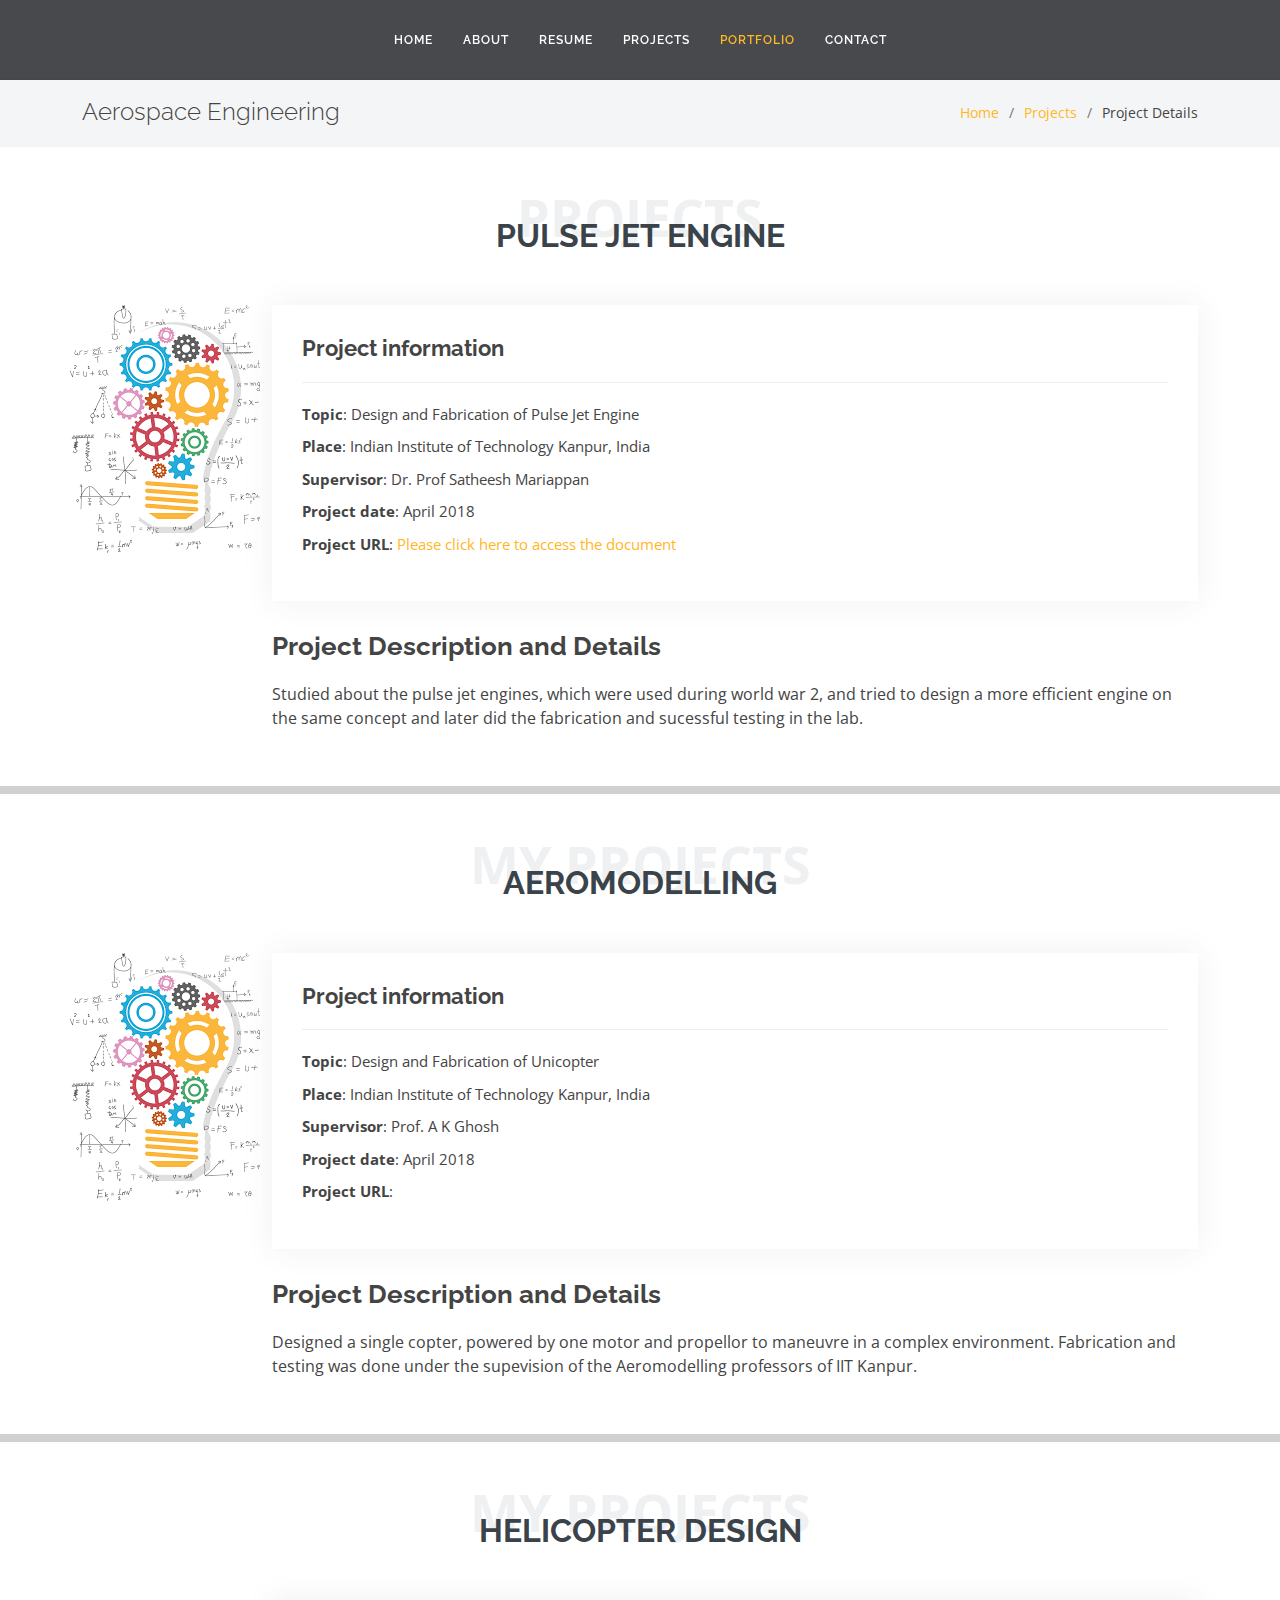
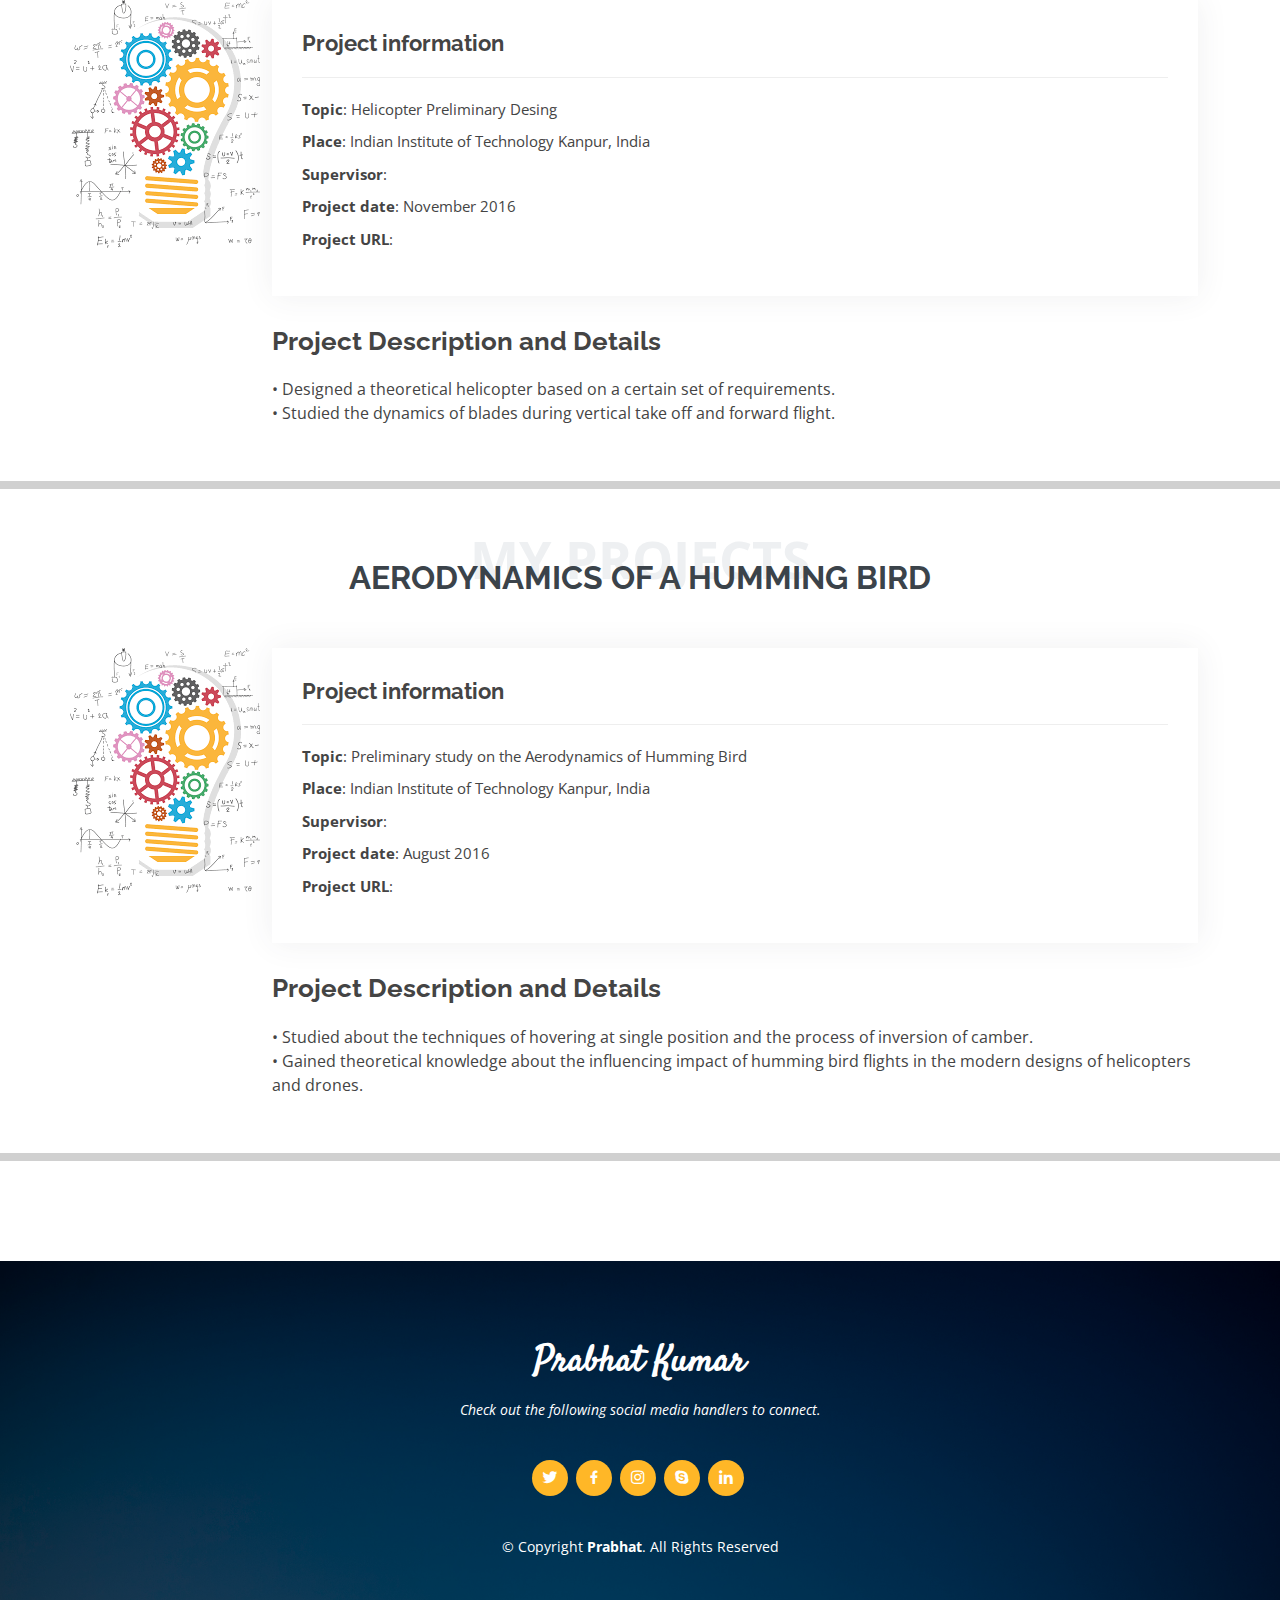
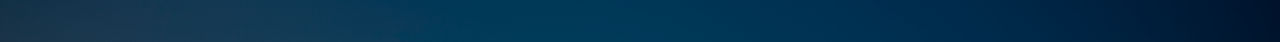
<file: aerospace.html>
<!DOCTYPE html>
<html lang="en">

<head>
  <meta charset="utf-8">
  <meta content="width=device-width, initial-scale=1.0" name="viewport">

  <title>Portfolio Details </title>
  <meta content="" name="description">
  <meta content="" name="keywords">

  <!-- Favicons -->
  <link href="assets/img/favicon.png" rel="icon">
  <link href="assets/img/apple-touch-icon.png" rel="apple-touch-icon">

  <!-- Google Fonts -->
  <link href="https://fonts.googleapis.com/css?family=Open+Sans:300,300i,400,400i,600,600i,700,700i|Raleway:300,300i,400,400i,500,500i,600,600i,700,700i|Satisfy" rel="stylesheet">

  <!-- Vendor CSS Files -->
  <link href="assets/vendor/bootstrap/css/bootstrap.min.css" rel="stylesheet">
  <link href="assets/vendor/bootstrap-icons/bootstrap-icons.css" rel="stylesheet">
  <link href="assets/vendor/boxicons/css/boxicons.min.css" rel="stylesheet">
  <link href="assets/vendor/glightbox/css/glightbox.min.css" rel="stylesheet">
  <link href="assets/vendor/swiper/swiper-bundle.min.css" rel="stylesheet">

  <!-- Template Main CSS File -->
  <link href="assets/css/style.css" rel="stylesheet">

  <!-- =======================================================
  * Template Name: Laura - v4.7.0
  * Template URL: https://bootstrapmade.com/laura-free-creative-bootstrap-theme/
  * Author: BootstrapMade.com
  * License: https://bootstrapmade.com/license/
  ======================================================== -->
</head>

<body>

  <!-- ======= Header ======= -->
  <header id="header" class="fixed-top d-flex justify-content-center align-items-center ">

    <nav id="navbar" class="navbar">
      <ul>
        <li><a class="nav-link scrollto " href="index.html#hero">Home</a></li>
        <li><a class="nav-link scrollto" href="index.html#about">About</a></li>
        <li><a class="nav-link scrollto" href="index.html#resume">Resume</a></li>
        <li><a class="nav-link scrollto" href="index.html#services">Projects</a></li>
        <li><a class="nav-link scrollto active" href="index.html#portfolio">Portfolio</a></li>
        <!--<li class="dropdown"><a href="#"><span>Drop Down</span> <i class="bi bi-chevron-down"></i></a>
          <ul>
            <li><a href="#">Drop Down 1</a></li>
            <li class="dropdown"><a href="#"><span>Deep Drop Down</span> <i class="bi bi-chevron-right"></i></a>
              <ul>
                <li><a href="#">Deep Drop Down 1</a></li>
                <li><a href="#">Deep Drop Down 2</a></li>
                <li><a href="#">Deep Drop Down 3</a></li>
                <li><a href="#">Deep Drop Down 4</a></li>
                <li><a href="#">Deep Drop Down 5</a></li>
              </ul>
            </li>
            <li><a href="#">Drop Down 2</a></li>
            <li><a href="#">Drop Down 3</a></li>
            <li><a href="#">Drop Down 4</a></li>
          </ul>
        </li> -->
        <li><a class="nav-link scrollto" href="index.html#contact">Contact</a></li>
      </ul>
      <i class="bi bi-list mobile-nav-toggle"></i>
    </nav><!-- .navbar -->

  </header><!-- End Header -->

  <main id="main">

    <!-- ======= Breadcrumbs Section ======= -->
    <section class="breadcrumbs">
      <div class="container">

        <div class="d-flex justify-content-between align-items-center">
          <h2>Aerospace Engineering</h2>
          <ol>
            <li><a href="index.html">Home</a></li>
            <li><a href="index.html#services">Projects</a></li>
            <li>Project Details</li>
          </ol>
        </div>

      </div>
    </section><!-- Breadcrumbs Section -->

    <!-- ======= Portfolio Details Section ======= -->
    <section id="portfolio-details" class="portfolio-details">
      <div class="section-title">
        <span>Projects</span>
        <h2>Pulse Jet Engine</h2>
        <h5></h5>
      </div>
      <div class="container">

        <div class="row gy-4">

          <!--<div class="col-lg-2">
            <div class="portfolio-details-slider swiper">
              <div class="swiper-wrapper align-items-center">

                <div class="swiper-slide">
                  <img src="assets/img/portfolio/portfolio-details-1.jpg" alt="">
                </div>

                <div class="swiper-slide">
                  <img src="assets/img/portfolio/portfolio-details-2.jpg" alt="">
                </div>

                <div class="swiper-slide">
                  <img src="assets/img/portfolio/portfolio-details-3.jpg" alt="">
                </div>

              </div>
              <div class="swiper-pagination"></div>
            </div>
          </div> -->
          <div class="project1 col-lg-2 d-flex align-items-stretch justify-content-center "></div>
          <div class="col-lg-10">
            <div class="portfolio-info">
              <h3>Project information</h3>
              <ul>
                <li><strong>Topic</strong>: Design and Fabrication of Pulse Jet Engine </li>
                <li><strong>Place</strong>: Indian Institute of Technology Kanpur, India</li>
                <li><strong>Supervisor</strong>: Dr. Prof Satheesh Mariappan</li>
                <li><strong>Project date</strong>: April 2018</li>
                <li><strong>Project URL</strong>: <a href="#">Please click here to access the document</a></li>
              </ul>
            </div>
            <div class="portfolio-description">
              <h2>Project Description and Details</h2>
              <p>
                Studied about the pulse jet engines, which were used during world war 2, and tried to design a more efficient engine on the same concept and later did the fabrication and sucessful testing in the lab.
              </p>
            </div>
          </div>

        </div>

      </div>
      <br>
      <hr width="100%"
      size="10" color="orange" 
      noshade>
      <br>
      <!-- This could be a new section -->
       <!--=======================================-->
       <div class="section-title">
        <span>My Projects</span>
        <h2>Aeromodelling</h2>
        <p></p>
      </div>
      <div class="container">

        <div class="row gy-4">
          <div class="project1 col-lg-2 d-flex align-items-stretch justify-content-center "></div>
          <div class="col-lg-10">
            <div class="portfolio-info">
              <h3>Project information</h3>
              <ul>
                <li><strong>Topic</strong>: Design and Fabrication of Unicopter </li>
                <li><strong>Place</strong>: Indian Institute of Technology Kanpur, India</li>
                <li><strong>Supervisor</strong>: Prof. A K Ghosh</li>
                <li><strong>Project date</strong>: April 2018</li>
                <li><strong>Project URL</strong>: <a href="#"></a></li>
              </ul>
            </div>
            <div class="portfolio-description">
              <h2>Project Description and Details</h2>
              <p>
                Designed a single copter, powered by one motor and propellor to maneuvre in a complex environment. Fabrication and testing was done under the supevision of the Aeromodelling professors of IIT Kanpur.
              </p>
            </div>
          </div>

        </div>

      </div>
      <br>    
        <hr width="100%"
        size="10" color="peru" 
        noshade>
      <br>
            <!-- This could be a new section -->
       <!--=======================================-->
       <div class="section-title">
        <span>My Projects</span>
        <h2>Helicopter Design</h2>
        <p></p>
      </div>
      <div class="container">

        <div class="row gy-4">
          <div class="project1 col-lg-2 d-flex align-items-stretch justify-content-center "></div>
          <div class="col-lg-10">
            <div class="portfolio-info">
              <h3>Project information</h3>
              <ul>
                <li><strong>Topic</strong>: Helicopter Preliminary Desing </li>
                <li><strong>Place</strong>: Indian Institute of Technology Kanpur, India</li>
                <li><strong>Supervisor</strong>: </li>
                <li><strong>Project date</strong>: November 2016</li>
                <li><strong>Project URL</strong>: <a href="#"></a></li>
              </ul>
            </div>
            <div class="portfolio-description">
              <h2>Project Description and Details</h2>
              <p>
                • Designed a theoretical helicopter based on a certain set of requirements. <br> • Studied the dynamics of blades during vertical take off and forward flight.         
              </p>
            </div>
          </div>

        </div>

      </div>
      <br>    
        <hr width="100%"
        size="10" color="peru" 
        noshade>
      <br>
      <!--//========================================== -->
      <!-- ends here my new section-->
                  <!-- This could be a new section -->
       <!--=======================================-->
       <div class="section-title">
        <span>My Projects</span>
        <h2>Aerodynamics Of a Humming Bird</h2>
        <p></p>
      </div>
      <div class="container">

        <div class="row gy-4">
          <div class="project1 col-lg-2 d-flex align-items-stretch justify-content-center "></div>
          <div class="col-lg-10">
            <div class="portfolio-info">
              <h3>Project information</h3>
              <ul>
                <li><strong>Topic</strong>: Preliminary study on the Aerodynamics of Humming Bird</li>
                <li><strong>Place</strong>: Indian Institute of Technology Kanpur, India</li>
                <li><strong>Supervisor</strong>: </li>
                <li><strong>Project date</strong>: August  2016</li>
                <li><strong>Project URL</strong>: <a href="#"></a></li>
              </ul>
            </div>
            <div class="portfolio-description">
              <h2>Project Description and Details</h2>
              <p>
                • Studied about the techniques of hovering at single position and the process of  inversion of camber.<br> • Gained theoretical knowledge about the influencing impact of humming bird flights in the modern designs of helicopters and drones.         
              </p>
            </div>
          </div>

        </div>

      </div>
      <br>    
        <hr width="100%"
        size="10" color="peru" 
        noshade>
      <br>
      <!--//========================================== -->
      <!-- ends here my new section-->
    </section><!-- End Portfolio Details Section -->

  </main><!-- End #main -->

  <!-- ======= Footer ======= -->
  <footer id="footer">
    <div class="container">
      <h3>Prabhat Kumar</h3>
      <p>Check out the following social media handlers to connect.</p>
      <div class="social-links">
        <a href="https://twitter.com/prabhat_kumar3" class="twitter"><i class="bx bxl-twitter"></i></a>
        <a href="https://www.facebook.com/prabhat.kumar.9216" class="facebook"><i class="bx bxl-facebook"></i></a>
        <a href="https://www.instagram.com/prabhat_kumar3/" class="instagram"><i class="bx bxl-instagram"></i></a>
        <a href="#" class="google-plus"><i class="bx bxl-skype"></i></a>
        <a href="https://www.linkedin.com/in/prabhat-kumar95/" class="linkedin"><i class="bx bxl-linkedin"></i></a>
      </div>
      <div class="copyright">
        &copy; Copyright <strong><span>Prabhat</span></strong>. All Rights Reserved
      </div>
      <div class="credits">
        <!-- All the links in the footer should remain intact. -->
        <!-- You can delete the links only if you purchased the pro version. -->
        <!-- Licensing information: https://bootstrapmade.com/license/ -->
        <!-- Purchase the pro version with working PHP/AJAX contact form: https://bootstrapmade.com/laura-free-creative-bootstrap-theme/ -->
        <!--Designed by <a href="https://bootstrapmade.com/">BootstrapMade</a>-->
      </div>
    </div>
  </footer><!-- End Footer -->

  <a href="#" class="back-to-top d-flex align-items-center justify-content-center"><i class="bi bi-arrow-up-short"></i></a>

  <!-- Vendor JS Files -->
  <script src="assets/vendor/purecounter/purecounter.js"></script>
  <script src="assets/vendor/bootstrap/js/bootstrap.bundle.min.js"></script>
  <script src="assets/vendor/glightbox/js/glightbox.min.js"></script>
  <script src="assets/vendor/isotope-layout/isotope.pkgd.min.js"></script>
  <script src="assets/vendor/swiper/swiper-bundle.min.js"></script>
  <script src="assets/vendor/waypoints/noframework.waypoints.js"></script>
  <script src="assets/vendor/php-email-form/validate.js"></script>

  <!-- Template Main JS File -->
  <script src="assets/js/main.js"></script>

</body>

</html>
</file>
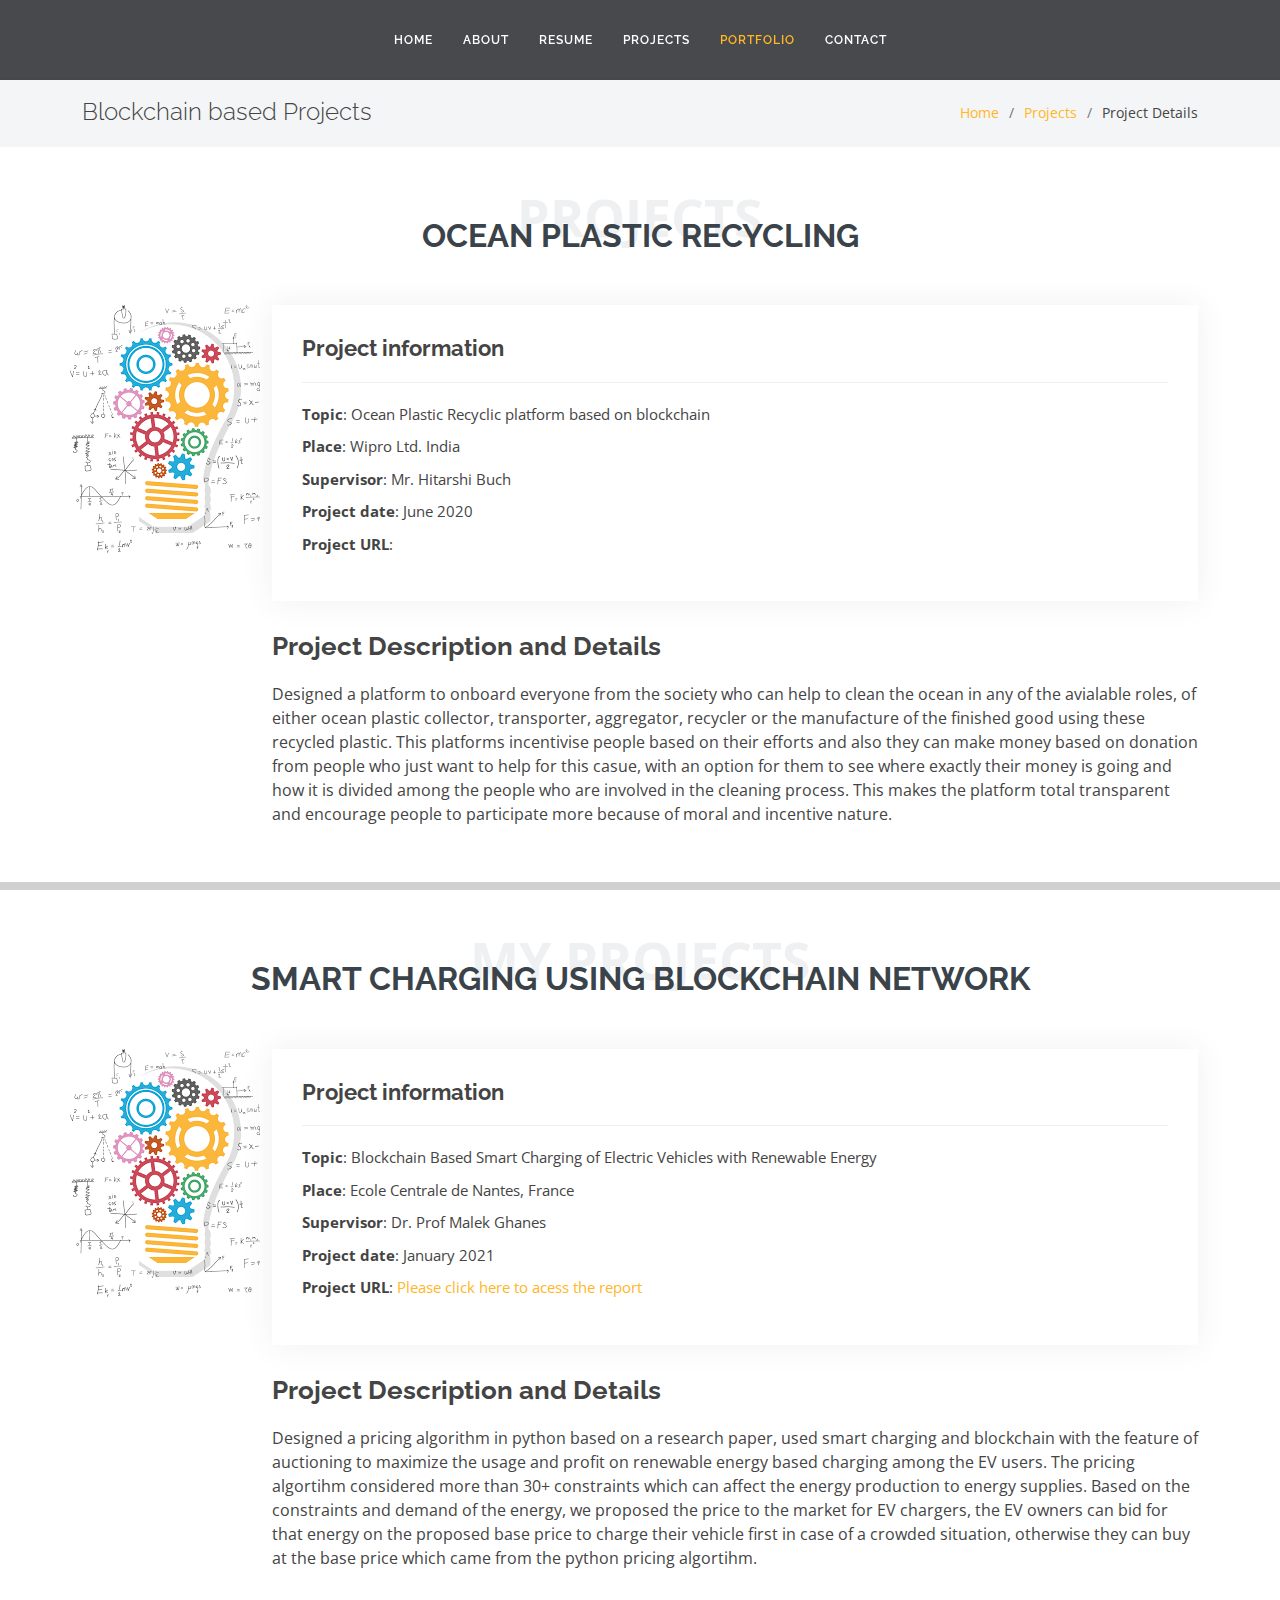
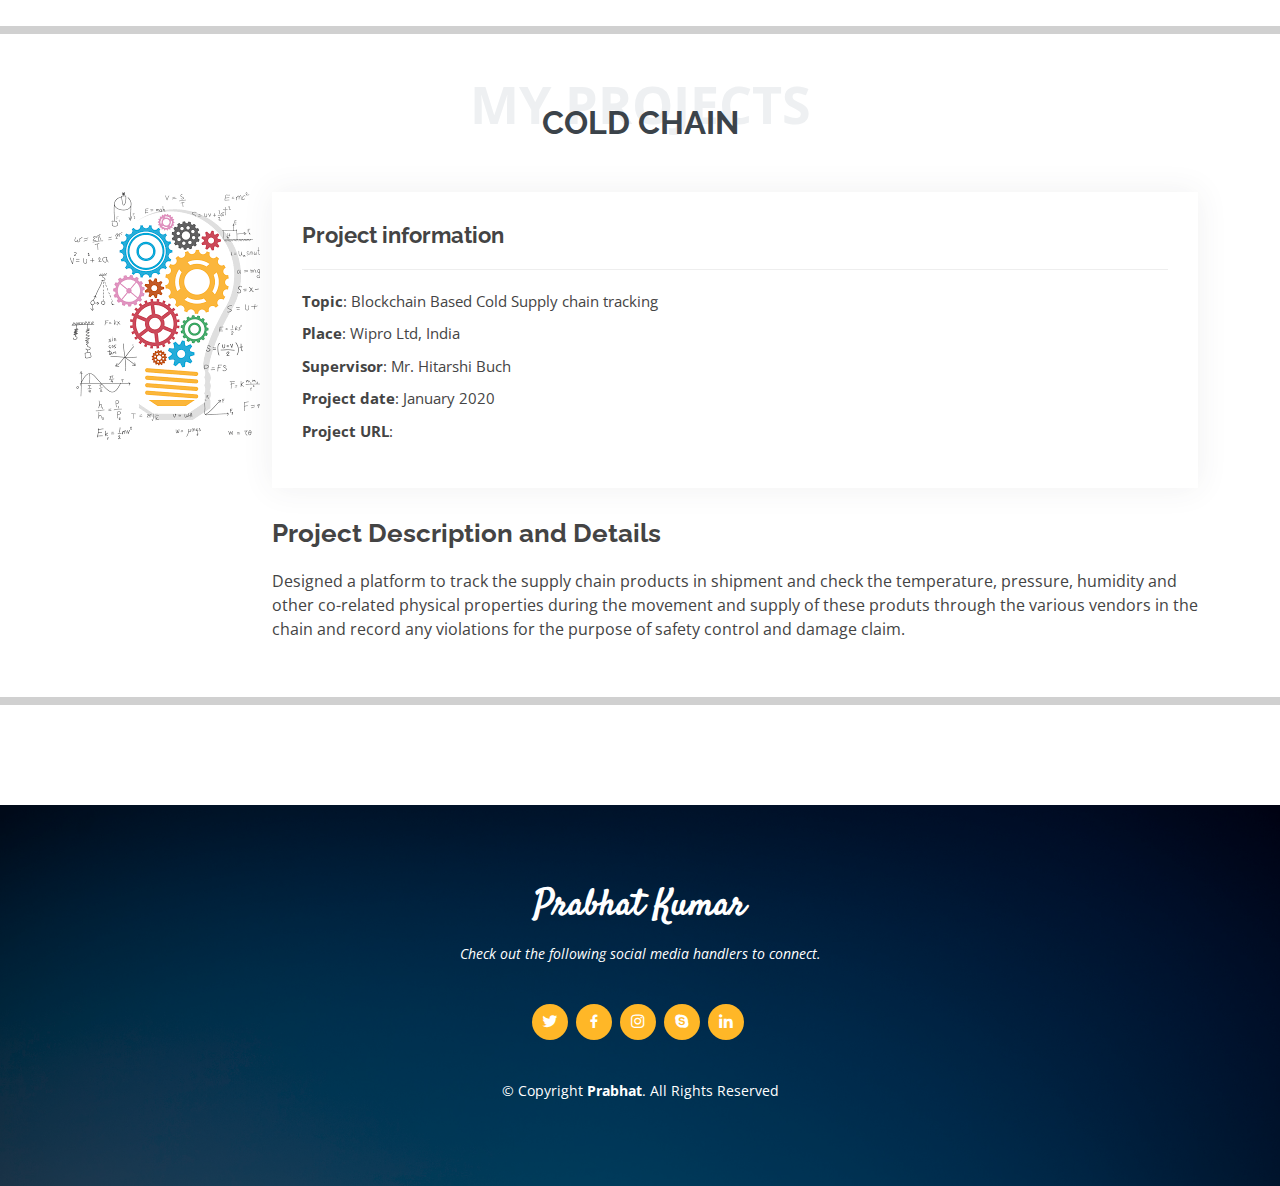
<file: blockchain.html>
<!DOCTYPE html>
<html lang="en">

<head>
  <meta charset="utf-8">
  <meta content="width=device-width, initial-scale=1.0" name="viewport">

  <title>Portfolio Details - Laura Bootstrap Template</title>
  <meta content="" name="description">
  <meta content="" name="keywords">

  <!-- Favicons -->
  <link href="assets/img/favicon.png" rel="icon">
  <link href="assets/img/apple-touch-icon.png" rel="apple-touch-icon">

  <!-- Google Fonts -->
  <link href="https://fonts.googleapis.com/css?family=Open+Sans:300,300i,400,400i,600,600i,700,700i|Raleway:300,300i,400,400i,500,500i,600,600i,700,700i|Satisfy" rel="stylesheet">

  <!-- Vendor CSS Files -->
  <link href="assets/vendor/bootstrap/css/bootstrap.min.css" rel="stylesheet">
  <link href="assets/vendor/bootstrap-icons/bootstrap-icons.css" rel="stylesheet">
  <link href="assets/vendor/boxicons/css/boxicons.min.css" rel="stylesheet">
  <link href="assets/vendor/glightbox/css/glightbox.min.css" rel="stylesheet">
  <link href="assets/vendor/swiper/swiper-bundle.min.css" rel="stylesheet">

  <!-- Template Main CSS File -->
  <link href="assets/css/style.css" rel="stylesheet">

  <!-- =======================================================
  * Template Name: Laura - v4.7.0
  * Template URL: https://bootstrapmade.com/laura-free-creative-bootstrap-theme/
  * Author: BootstrapMade.com
  * License: https://bootstrapmade.com/license/
  ======================================================== -->
</head>

<body>

  <!-- ======= Header ======= -->
  <header id="header" class="fixed-top d-flex justify-content-center align-items-center ">

    <nav id="navbar" class="navbar">
      <ul>
        <li><a class="nav-link scrollto " href="index.html#hero">Home</a></li>
        <li><a class="nav-link scrollto" href="index.html#about">About</a></li>
        <li><a class="nav-link scrollto" href="index.html#resume">Resume</a></li>
        <li><a class="nav-link scrollto" href="index.html#services">Projects</a></li>
        <li><a class="nav-link scrollto active" href="index.html#portfolio">Portfolio</a></li>

        <li><a class="nav-link scrollto" href="index.html#contact">Contact</a></li>
      </ul>
      <i class="bi bi-list mobile-nav-toggle"></i>
    </nav><!-- .navbar -->

  </header><!-- End Header -->

  <main id="main">

    <!-- ======= Breadcrumbs Section ======= -->
    <section class="breadcrumbs">
      <div class="container">

        <div class="d-flex justify-content-between align-items-center">
          <h2>Blockchain based Projects</h2>
          <ol>
            <li><a href="index.html">Home</a></li>
            <li><a href="index.html#services">Projects</a></li>
            <li>Project Details</li>
          </ol>
        </div>

      </div>
    </section><!-- Breadcrumbs Section -->

    <!-- ======= Portfolio Details Section ======= -->
    <section id="portfolio-details" class="portfolio-details">
      <div class="section-title">
        <span>Projects</span>
        <h2>Ocean Plastic Recycling</h2>
        <h5></h5>
      </div>
      <div class="container">

        <div class="row gy-4">
          <div class="project1 col-lg-2 d-flex align-items-stretch justify-content-center "></div>
          <div class="col-lg-10">
            <div class="portfolio-info">
              <h3>Project information</h3>
              <ul>
                <li><strong>Topic</strong>: Ocean Plastic Recyclic platform based on blockchain </li>
                <li><strong>Place</strong>: Wipro Ltd. India</li>
                <li><strong>Supervisor</strong>: Mr. Hitarshi Buch</li>
                <li><strong>Project date</strong>: June 2020</li>
                <li><strong>Project URL</strong>: <a href="#"></a></li>
              </ul>
            </div>
            <div class="portfolio-description">
              <h2>Project Description and Details</h2>
              <p>
                Designed a platform to onboard everyone from the society who can help to clean the ocean in any of the avialable roles, of either ocean plastic collector, transporter, aggregator, recycler or the manufacture of the finished good using these recycled plastic.
                This platforms incentivise people based on their efforts and also they can make money based on donation from people who just want to help for this casue, with an option for them to see where exactly their money is going and how it is divided among the people
                 who are involved in the cleaning process. This makes the platform total transparent and encourage people to participate more because of moral and incentive nature.
              </p>
            </div>
          </div>

        </div>

      </div>
      <br>
      <hr width="100%"
      size="10" color="orange" 
      noshade>
      <br>
      <!-- This could be a new section -->
       <!--=======================================-->
       <div class="section-title">
        <span>My Projects</span>
        <h2>Smart Charging using Blockchain network</h2>
        <p></p>
      </div>
      <div class="container">

        <div class="row gy-4">
          <div class="project1 col-lg-2 d-flex align-items-stretch justify-content-center "></div>
          <div class="col-lg-10">
            <div class="portfolio-info">
              <h3>Project information</h3>
              <ul>
                <li><strong>Topic</strong>: Blockchain Based Smart Charging of Electric Vehicles with Renewable Energy </li>
                <li><strong>Place</strong>: Ecole Centrale de Nantes, France</li>
                <li><strong>Supervisor</strong>: Dr. Prof Malek Ghanes</li>
                <li><strong>Project date</strong>: January 2021</li>
                <li><strong>Project URL</strong>: <a href="https://drive.google.com/file/d/1-PTHjyLNApqE05u5SVrzxptuJH2RBWVO/view?usp=sharing">Please click here to acess the report</a></li>
              </ul>
            </div>
            <div class="portfolio-description">
              <h2>Project Description and Details</h2>
              <p>
                Designed a pricing algorithm in python based on a research paper, used smart charging and blockchain with the feature of auctioning to maximize the usage and profit on renewable energy based charging among the EV users.
                The pricing algortihm considered more than 30+ constraints which can affect the energy production to energy supplies. Based on the constraints and demand of the energy, we proposed the price to the market for EV chargers, the EV owners 
                can bid for that energy on the proposed base price to charge their vehicle first in case of a crowded situation, otherwise they can buy at the base price which came from the python pricing algortihm.
              </p>
            </div>
          </div>

        </div>

      </div>
      <br>    
        <hr width="100%"
        size="10" color="peru" 
        noshade>

        
      <br>
      <!--//========================================== -->
      <!-- ends here my new section-->
      <!-- This could be a new section -->
       <!--=======================================-->
       <div class="section-title">
        <span>My Projects</span>
        <h2>Cold Chain</h2>
        <p></p>
      </div>
      <div class="container">

        <div class="row gy-4">
          <div class="project1 col-lg-2 d-flex align-items-stretch justify-content-center "></div>
          <div class="col-lg-10">
            <div class="portfolio-info">
              <h3>Project information</h3>
              <ul>
                <li><strong>Topic</strong>: Blockchain Based Cold Supply chain tracking </li>
                <li><strong>Place</strong>: Wipro Ltd, India</li>
                <li><strong>Supervisor</strong>: Mr. Hitarshi Buch</li>
                <li><strong>Project date</strong>: January 2020</li>
                <li><strong>Project URL</strong>: <a href="#"></a></li>
              </ul>
            </div>
            <div class="portfolio-description">
              <h2>Project Description and Details</h2>
              <p>
                Designed a platform to track the supply chain products in shipment and check the temperature, pressure, humidity and other co-related physical properties during the movement and supply of these produts through the various vendors in the chain and record any violations for the purpose of safety control and damage claim.
              </p>
            </div>
          </div>

        </div>

      </div>
      <br>    
        <hr width="100%"
        size="10" color="peru" 
        noshade>

        
      <br>
      <!--//========================================== -->
      <!-- ends here my new section-->
    </section><!-- End Portfolio Details Section -->

  </main><!-- End #main -->

  <!-- ======= Footer ======= -->
  <footer id="footer">
    <div class="container">
      <h3>Prabhat Kumar</h3>
      <p>Check out the following social media handlers to connect.</p>
      <div class="social-links">
        <a href="https://twitter.com/prabhat_kumar3" class="twitter"><i class="bx bxl-twitter"></i></a>
        <a href="https://www.facebook.com/prabhat.kumar.9216" class="facebook"><i class="bx bxl-facebook"></i></a>
        <a href="https://www.instagram.com/prabhat_kumar3/" class="instagram"><i class="bx bxl-instagram"></i></a>
        <a href="#" class="google-plus"><i class="bx bxl-skype"></i></a>
        <a href="https://www.linkedin.com/in/prabhat-kumar95/" class="linkedin"><i class="bx bxl-linkedin"></i></a>
      </div>
      <div class="copyright">
        &copy; Copyright <strong><span>Prabhat</span></strong>. All Rights Reserved
      </div>
      <div class="credits">
        <!-- All the links in the footer should remain intact. -->
        <!-- You can delete the links only if you purchased the pro version. -->
        <!-- Licensing information: https://bootstrapmade.com/license/ -->
        <!-- Purchase the pro version with working PHP/AJAX contact form: https://bootstrapmade.com/laura-free-creative-bootstrap-theme/ -->
        <!--Designed by <a href="https://bootstrapmade.com/">BootstrapMade</a>-->
      </div>
    </div>
  </footer><!-- End Footer -->

  <a href="#" class="back-to-top d-flex align-items-center justify-content-center"><i class="bi bi-arrow-up-short"></i></a>

  <!-- Vendor JS Files -->
  <script src="assets/vendor/purecounter/purecounter.js"></script>
  <script src="assets/vendor/bootstrap/js/bootstrap.bundle.min.js"></script>
  <script src="assets/vendor/glightbox/js/glightbox.min.js"></script>
  <script src="assets/vendor/isotope-layout/isotope.pkgd.min.js"></script>
  <script src="assets/vendor/swiper/swiper-bundle.min.js"></script>
  <script src="assets/vendor/waypoints/noframework.waypoints.js"></script>
  <script src="assets/vendor/php-email-form/validate.js"></script>

  <!-- Template Main JS File -->
  <script src="assets/js/main.js"></script>

</body>

</html>
</file>
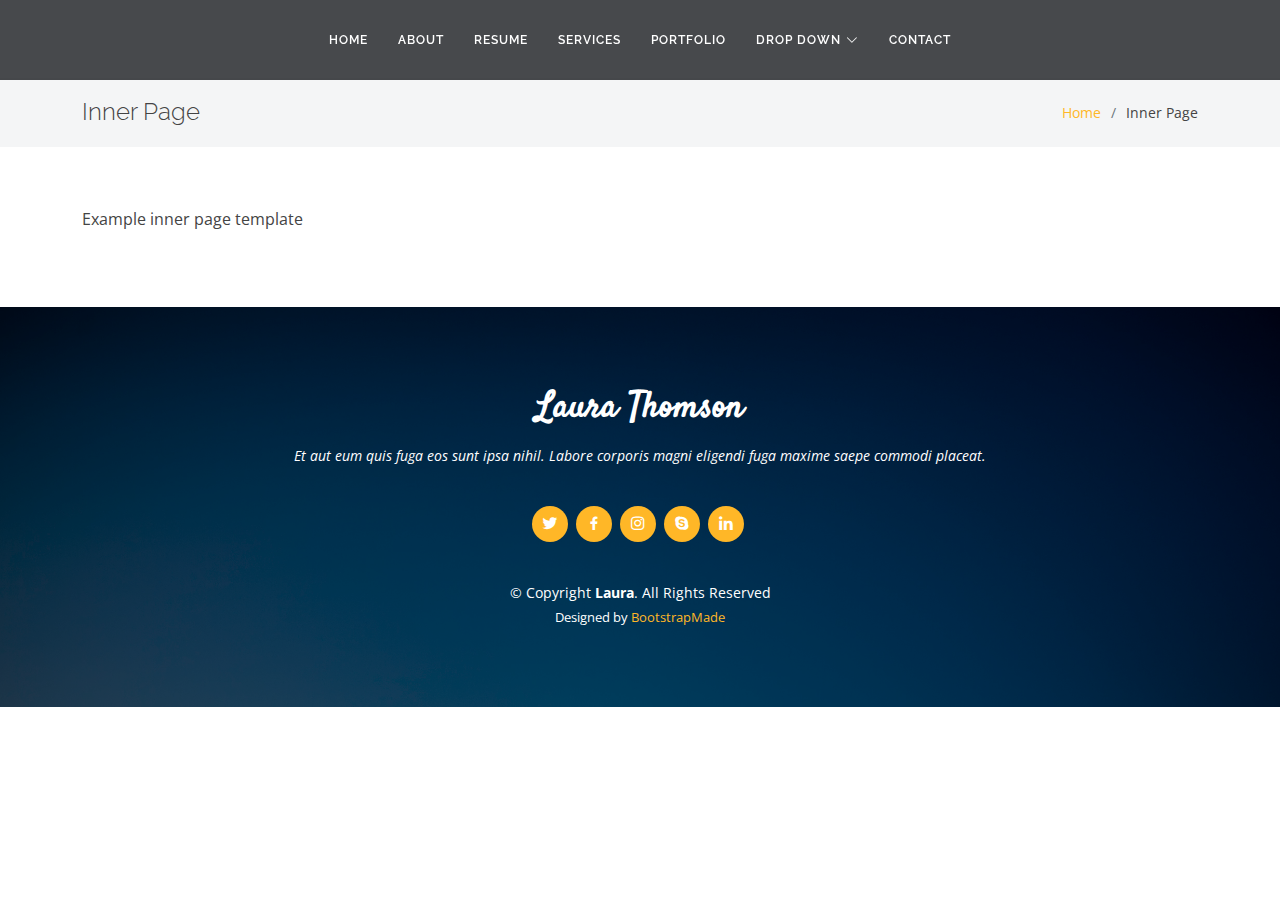
<file: inner-page.html>
<!DOCTYPE html>
<html lang="en">

<head>
  <meta charset="utf-8">
  <meta content="width=device-width, initial-scale=1.0" name="viewport">

  <title>Inner Page - Laura Bootstrap Template</title>
  <meta content="" name="description">
  <meta content="" name="keywords">

  <!-- Favicons -->
  <link href="assets/img/favicon.png" rel="icon">
  <link href="assets/img/apple-touch-icon.png" rel="apple-touch-icon">

  <!-- Google Fonts -->
  <link href="https://fonts.googleapis.com/css?family=Open+Sans:300,300i,400,400i,600,600i,700,700i|Raleway:300,300i,400,400i,500,500i,600,600i,700,700i|Satisfy" rel="stylesheet">

  <!-- Vendor CSS Files -->
  <link href="assets/vendor/bootstrap/css/bootstrap.min.css" rel="stylesheet">
  <link href="assets/vendor/bootstrap-icons/bootstrap-icons.css" rel="stylesheet">
  <link href="assets/vendor/boxicons/css/boxicons.min.css" rel="stylesheet">
  <link href="assets/vendor/glightbox/css/glightbox.min.css" rel="stylesheet">
  <link href="assets/vendor/swiper/swiper-bundle.min.css" rel="stylesheet">

  <!-- Template Main CSS File -->
  <link href="assets/css/style.css" rel="stylesheet">

  <!-- =======================================================
  * Template Name: Laura - v4.7.0
  * Template URL: https://bootstrapmade.com/laura-free-creative-bootstrap-theme/
  * Author: BootstrapMade.com
  * License: https://bootstrapmade.com/license/
  ======================================================== -->
</head>

<body>

  <!-- ======= Header ======= -->
  <header id="header" class="fixed-top d-flex justify-content-center align-items-center ">

    <nav id="navbar" class="navbar">
      <ul>
        <li><a class="nav-link scrollto " href="#hero">Home</a></li>
        <li><a class="nav-link scrollto" href="#about">About</a></li>
        <li><a class="nav-link scrollto" href="#resume">Resume</a></li>
        <li><a class="nav-link scrollto" href="#services">Services</a></li>
        <li><a class="nav-link scrollto " href="#portfolio">Portfolio</a></li>
        <li class="dropdown"><a href="#"><span>Drop Down</span> <i class="bi bi-chevron-down"></i></a>
          <ul>
            <li><a href="#">Drop Down 1</a></li>
            <li class="dropdown"><a href="#"><span>Deep Drop Down</span> <i class="bi bi-chevron-right"></i></a>
              <ul>
                <li><a href="#">Deep Drop Down 1</a></li>
                <li><a href="#">Deep Drop Down 2</a></li>
                <li><a href="#">Deep Drop Down 3</a></li>
                <li><a href="#">Deep Drop Down 4</a></li>
                <li><a href="#">Deep Drop Down 5</a></li>
              </ul>
            </li>
            <li><a href="#">Drop Down 2</a></li>
            <li><a href="#">Drop Down 3</a></li>
            <li><a href="#">Drop Down 4</a></li>
          </ul>
        </li>
        <li><a class="nav-link scrollto" href="#contact">Contact</a></li>
      </ul>
      <i class="bi bi-list mobile-nav-toggle"></i>
    </nav><!-- .navbar -->

  </header><!-- End Header -->

  <main id="main">

    <!-- ======= Breadcrumbs ======= -->
    <section class="breadcrumbs">
      <div class="container">

        <div class="d-flex justify-content-between align-items-center">
          <h2>Inner Page</h2>
          <ol>
            <li><a href="index.html">Home</a></li>
            <li>Inner Page</li>
          </ol>
        </div>

      </div>
    </section><!-- End Breadcrumbs -->

    <section class="inner-page">
      <div class="container">
        <p>
          Example inner page template
        </p>
      </div>
    </section>

  </main><!-- End #main -->

  <!-- ======= Footer ======= -->
  <footer id="footer">
    <div class="container">
      <h3>Laura Thomson</h3>
      <p>Et aut eum quis fuga eos sunt ipsa nihil. Labore corporis magni eligendi fuga maxime saepe commodi placeat.</p>
      <div class="social-links">
        <a href="#" class="twitter"><i class="bx bxl-twitter"></i></a>
        <a href="#" class="facebook"><i class="bx bxl-facebook"></i></a>
        <a href="#" class="instagram"><i class="bx bxl-instagram"></i></a>
        <a href="#" class="google-plus"><i class="bx bxl-skype"></i></a>
        <a href="#" class="linkedin"><i class="bx bxl-linkedin"></i></a>
      </div>
      <div class="copyright">
        &copy; Copyright <strong><span>Laura</span></strong>. All Rights Reserved
      </div>
      <div class="credits">
        <!-- All the links in the footer should remain intact. -->
        <!-- You can delete the links only if you purchased the pro version. -->
        <!-- Licensing information: https://bootstrapmade.com/license/ -->
        <!-- Purchase the pro version with working PHP/AJAX contact form: https://bootstrapmade.com/laura-free-creative-bootstrap-theme/ -->
        Designed by <a href="https://bootstrapmade.com/">BootstrapMade</a>
      </div>
    </div>
  </footer><!-- End Footer -->

  <a href="#" class="back-to-top d-flex align-items-center justify-content-center"><i class="bi bi-arrow-up-short"></i></a>

  <!-- Vendor JS Files -->
  <script src="assets/vendor/purecounter/purecounter.js"></script>
  <script src="assets/vendor/bootstrap/js/bootstrap.bundle.min.js"></script>
  <script src="assets/vendor/glightbox/js/glightbox.min.js"></script>
  <script src="assets/vendor/isotope-layout/isotope.pkgd.min.js"></script>
  <script src="assets/vendor/swiper/swiper-bundle.min.js"></script>
  <script src="assets/vendor/waypoints/noframework.waypoints.js"></script>
  <script src="assets/vendor/php-email-form/validate.js"></script>

  <!-- Template Main JS File -->
  <script src="assets/js/main.js"></script>

</body>

</html>
</file>
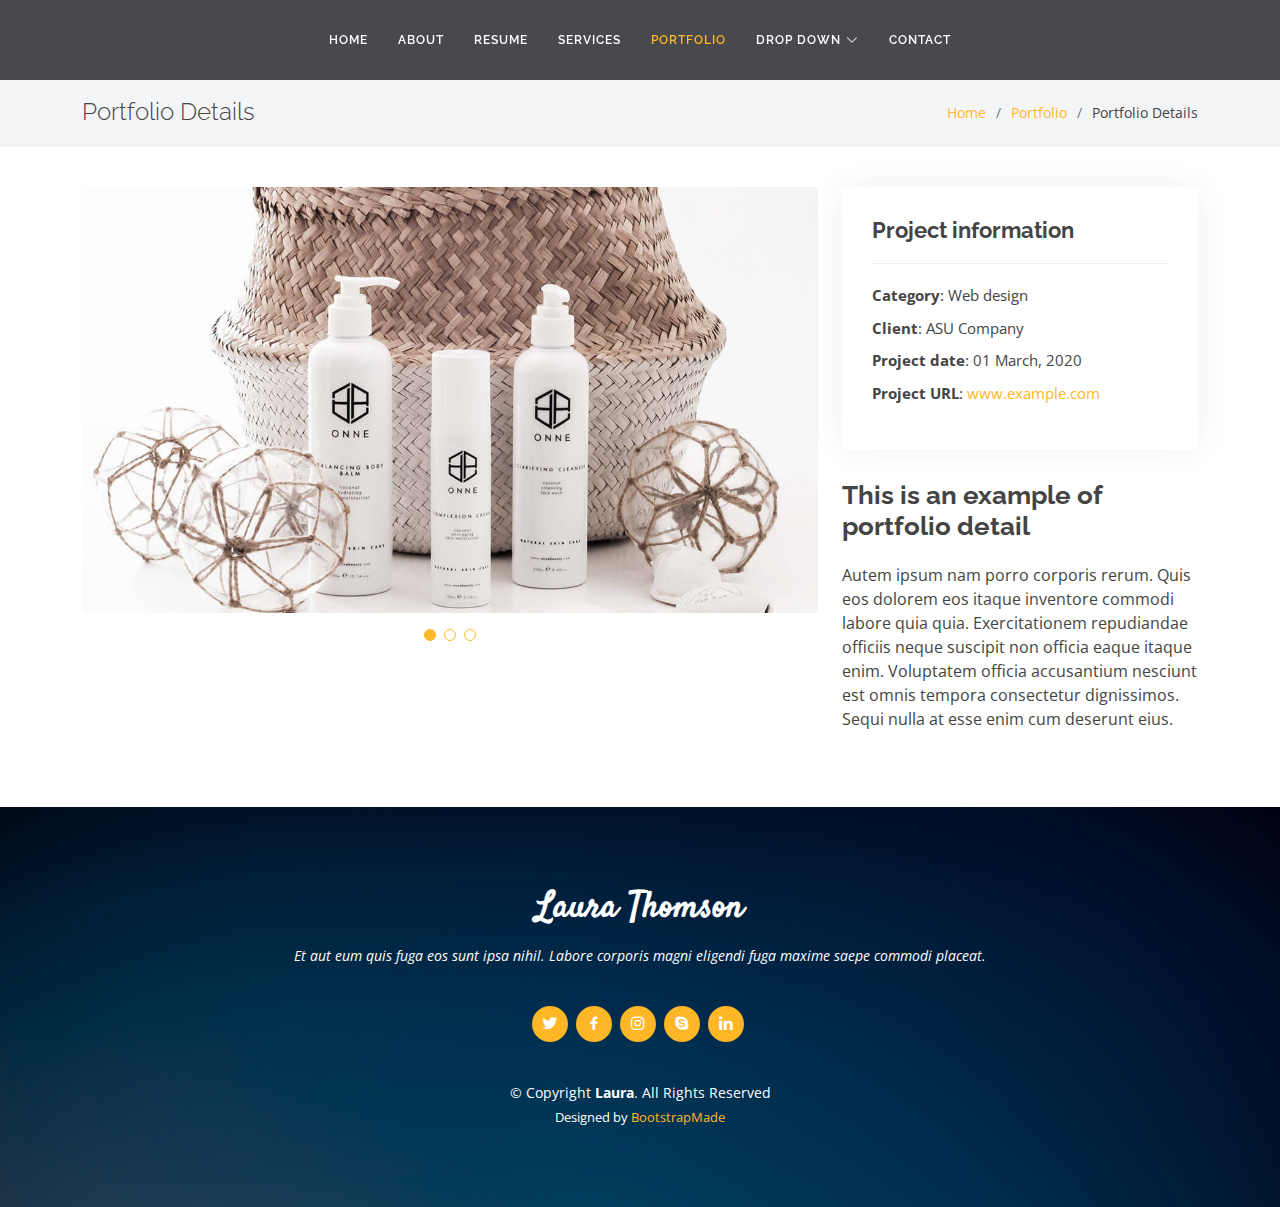
<file: portfolio-details.html>
<!DOCTYPE html>
<html lang="en">

<head>
  <meta charset="utf-8">
  <meta content="width=device-width, initial-scale=1.0" name="viewport">

  <title>Portfolio Details - Laura Bootstrap Template</title>
  <meta content="" name="description">
  <meta content="" name="keywords">

  <!-- Favicons -->
  <link href="assets/img/favicon.png" rel="icon">
  <link href="assets/img/apple-touch-icon.png" rel="apple-touch-icon">

  <!-- Google Fonts -->
  <link href="https://fonts.googleapis.com/css?family=Open+Sans:300,300i,400,400i,600,600i,700,700i|Raleway:300,300i,400,400i,500,500i,600,600i,700,700i|Satisfy" rel="stylesheet">

  <!-- Vendor CSS Files -->
  <link href="assets/vendor/bootstrap/css/bootstrap.min.css" rel="stylesheet">
  <link href="assets/vendor/bootstrap-icons/bootstrap-icons.css" rel="stylesheet">
  <link href="assets/vendor/boxicons/css/boxicons.min.css" rel="stylesheet">
  <link href="assets/vendor/glightbox/css/glightbox.min.css" rel="stylesheet">
  <link href="assets/vendor/swiper/swiper-bundle.min.css" rel="stylesheet">

  <!-- Template Main CSS File -->
  <link href="assets/css/style.css" rel="stylesheet">

  <!-- =======================================================
  * Template Name: Laura - v4.7.0
  * Template URL: https://bootstrapmade.com/laura-free-creative-bootstrap-theme/
  * Author: BootstrapMade.com
  * License: https://bootstrapmade.com/license/
  ======================================================== -->
</head>

<body>

  <!-- ======= Header ======= -->
  <header id="header" class="fixed-top d-flex justify-content-center align-items-center ">

    <nav id="navbar" class="navbar">
      <ul>
        <li><a class="nav-link scrollto " href="#hero">Home</a></li>
        <li><a class="nav-link scrollto" href="#about">About</a></li>
        <li><a class="nav-link scrollto" href="#resume">Resume</a></li>
        <li><a class="nav-link scrollto" href="#services">Services</a></li>
        <li><a class="nav-link scrollto active" href="#portfolio">Portfolio</a></li>
        <li class="dropdown"><a href="#"><span>Drop Down</span> <i class="bi bi-chevron-down"></i></a>
          <ul>
            <li><a href="#">Drop Down 1</a></li>
            <li class="dropdown"><a href="#"><span>Deep Drop Down</span> <i class="bi bi-chevron-right"></i></a>
              <ul>
                <li><a href="#">Deep Drop Down 1</a></li>
                <li><a href="#">Deep Drop Down 2</a></li>
                <li><a href="#">Deep Drop Down 3</a></li>
                <li><a href="#">Deep Drop Down 4</a></li>
                <li><a href="#">Deep Drop Down 5</a></li>
              </ul>
            </li>
            <li><a href="#">Drop Down 2</a></li>
            <li><a href="#">Drop Down 3</a></li>
            <li><a href="#">Drop Down 4</a></li>
          </ul>
        </li>
        <li><a class="nav-link scrollto" href="#contact">Contact</a></li>
      </ul>
      <i class="bi bi-list mobile-nav-toggle"></i>
    </nav><!-- .navbar -->

  </header><!-- End Header -->

  <main id="main">

    <!-- ======= Breadcrumbs Section ======= -->
    <section class="breadcrumbs">
      <div class="container">

        <div class="d-flex justify-content-between align-items-center">
          <h2>Portfolio Details</h2>
          <ol>
            <li><a href="index.html">Home</a></li>
            <li><a href="portfolio.html">Portfolio</a></li>
            <li>Portfolio Details</li>
          </ol>
        </div>

      </div>
    </section><!-- Breadcrumbs Section -->

    <!-- ======= Portfolio Details Section ======= -->
    <section id="portfolio-details" class="portfolio-details">
      <div class="container">

        <div class="row gy-4">

          <div class="col-lg-8">
            <div class="portfolio-details-slider swiper">
              <div class="swiper-wrapper align-items-center">

                <div class="swiper-slide">
                  <img src="assets/img/portfolio/portfolio-details-1.jpg" alt="">
                </div>

                <div class="swiper-slide">
                  <img src="assets/img/portfolio/portfolio-details-2.jpg" alt="">
                </div>

                <div class="swiper-slide">
                  <img src="assets/img/portfolio/portfolio-details-3.jpg" alt="">
                </div>

              </div>
              <div class="swiper-pagination"></div>
            </div>
          </div>

          <div class="col-lg-4">
            <div class="portfolio-info">
              <h3>Project information</h3>
              <ul>
                <li><strong>Category</strong>: Web design</li>
                <li><strong>Client</strong>: ASU Company</li>
                <li><strong>Project date</strong>: 01 March, 2020</li>
                <li><strong>Project URL</strong>: <a href="#">www.example.com</a></li>
              </ul>
            </div>
            <div class="portfolio-description">
              <h2>This is an example of portfolio detail</h2>
              <p>
                Autem ipsum nam porro corporis rerum. Quis eos dolorem eos itaque inventore commodi labore quia quia. Exercitationem repudiandae officiis neque suscipit non officia eaque itaque enim. Voluptatem officia accusantium nesciunt est omnis tempora consectetur dignissimos. Sequi nulla at esse enim cum deserunt eius.
              </p>
            </div>
          </div>

        </div>

      </div>
    </section><!-- End Portfolio Details Section -->

  </main><!-- End #main -->

  <!-- ======= Footer ======= -->
  <footer id="footer">
    <div class="container">
      <h3>Laura Thomson</h3>
      <p>Et aut eum quis fuga eos sunt ipsa nihil. Labore corporis magni eligendi fuga maxime saepe commodi placeat.</p>
      <div class="social-links">
        <a href="#" class="twitter"><i class="bx bxl-twitter"></i></a>
        <a href="#" class="facebook"><i class="bx bxl-facebook"></i></a>
        <a href="#" class="instagram"><i class="bx bxl-instagram"></i></a>
        <a href="#" class="google-plus"><i class="bx bxl-skype"></i></a>
        <a href="#" class="linkedin"><i class="bx bxl-linkedin"></i></a>
      </div>
      <div class="copyright">
        &copy; Copyright <strong><span>Laura</span></strong>. All Rights Reserved
      </div>
      <div class="credits">
        <!-- All the links in the footer should remain intact. -->
        <!-- You can delete the links only if you purchased the pro version. -->
        <!-- Licensing information: https://bootstrapmade.com/license/ -->
        <!-- Purchase the pro version with working PHP/AJAX contact form: https://bootstrapmade.com/laura-free-creative-bootstrap-theme/ -->
        Designed by <a href="https://bootstrapmade.com/">BootstrapMade</a>
      </div>
    </div>
  </footer><!-- End Footer -->

  <a href="#" class="back-to-top d-flex align-items-center justify-content-center"><i class="bi bi-arrow-up-short"></i></a>

  <!-- Vendor JS Files -->
  <script src="assets/vendor/purecounter/purecounter.js"></script>
  <script src="assets/vendor/bootstrap/js/bootstrap.bundle.min.js"></script>
  <script src="assets/vendor/glightbox/js/glightbox.min.js"></script>
  <script src="assets/vendor/isotope-layout/isotope.pkgd.min.js"></script>
  <script src="assets/vendor/swiper/swiper-bundle.min.js"></script>
  <script src="assets/vendor/waypoints/noframework.waypoints.js"></script>
  <script src="assets/vendor/php-email-form/validate.js"></script>

  <!-- Template Main JS File -->
  <script src="assets/js/main.js"></script>

</body>

</html>
</file>
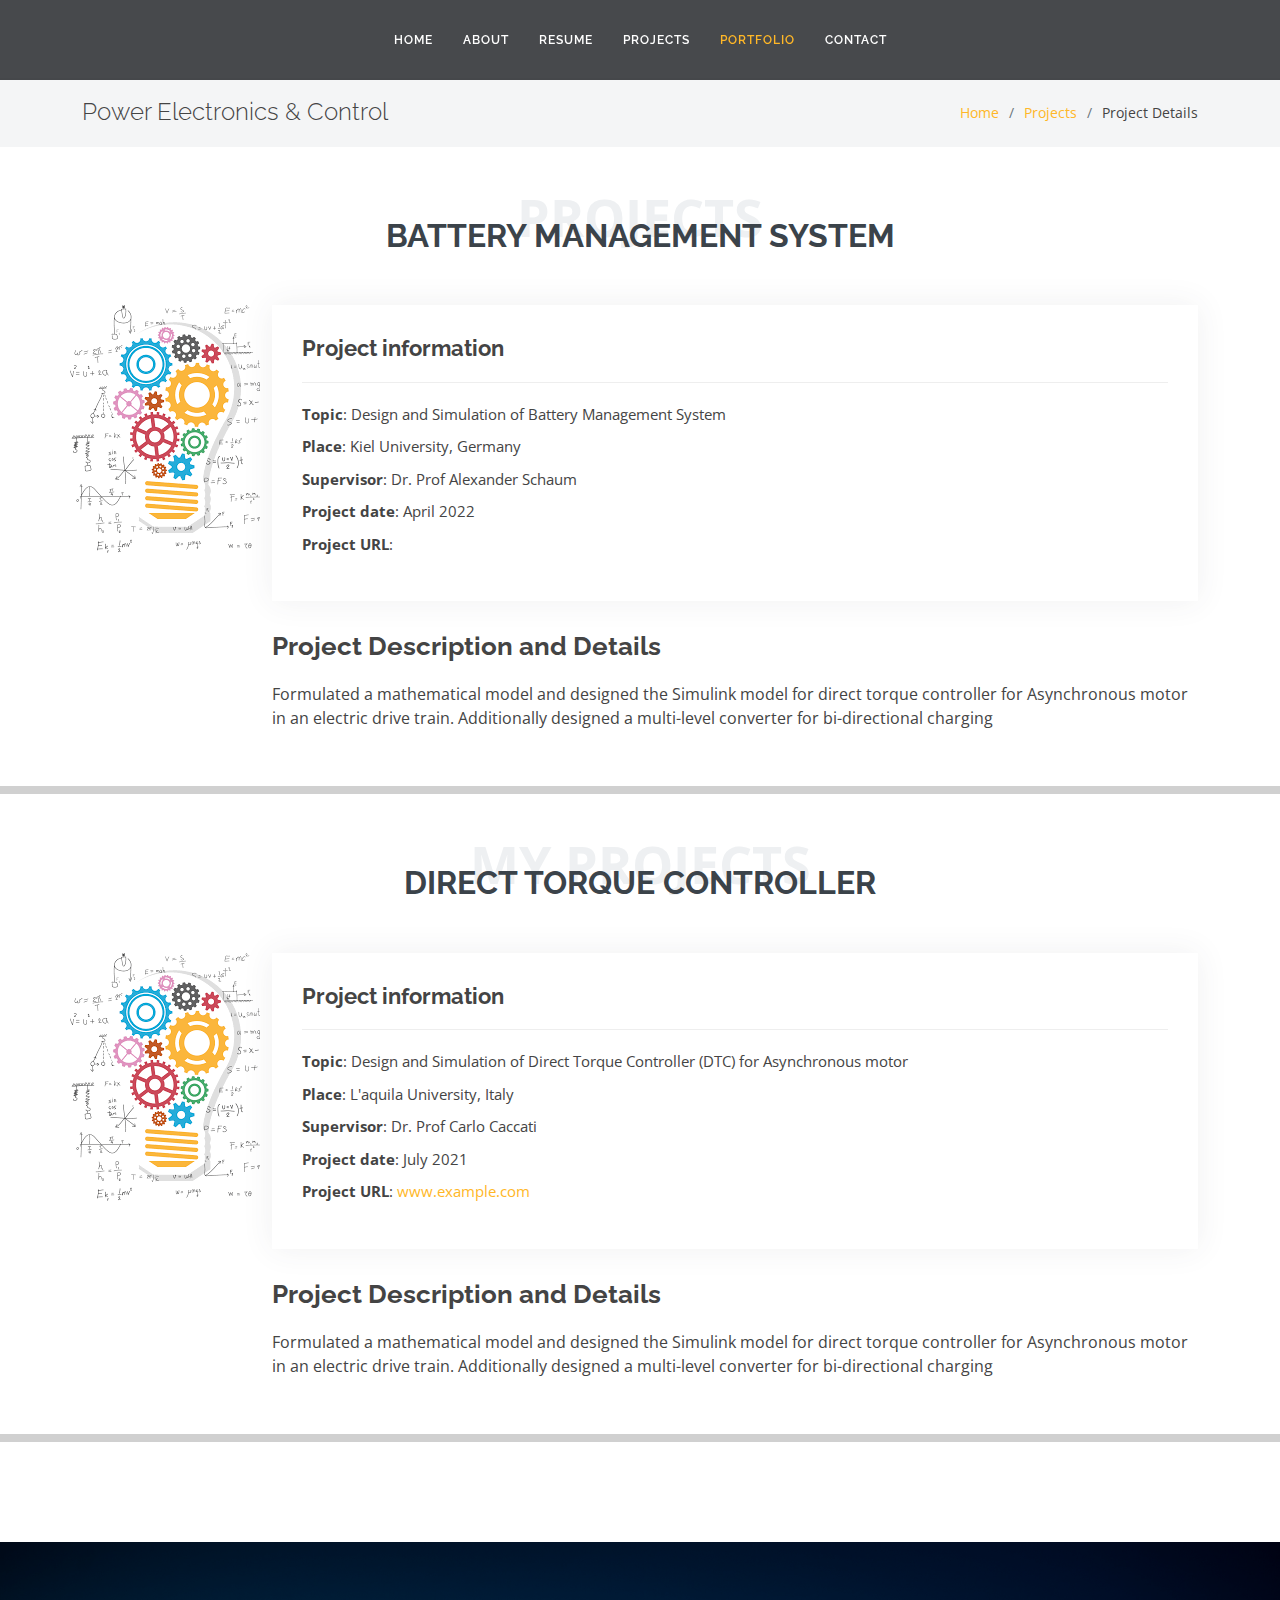
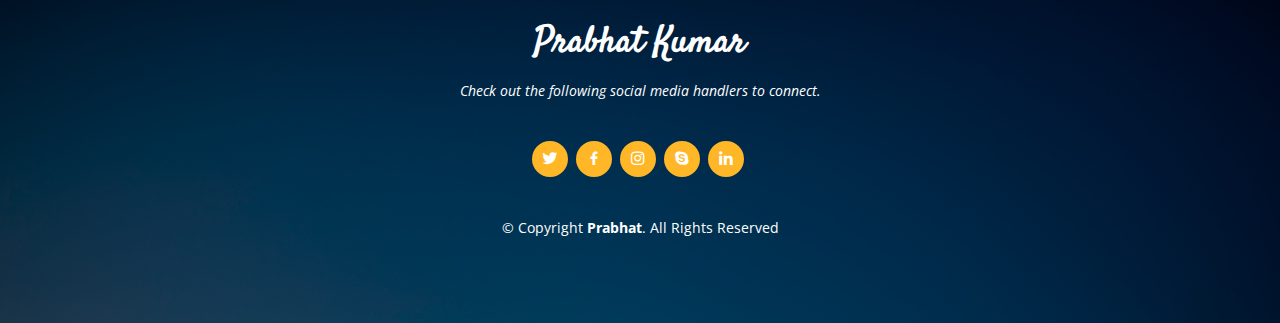
<file: power-electronics.html>
<!DOCTYPE html>
<html lang="en">

<head>
  <meta charset="utf-8">
  <meta content="width=device-width, initial-scale=1.0" name="viewport">

  <title>Portfolio Details - Laura Bootstrap Template</title>
  <meta content="" name="description">
  <meta content="" name="keywords">

  <!-- Favicons -->
  <link href="assets/img/favicon.png" rel="icon">
  <link href="assets/img/apple-touch-icon.png" rel="apple-touch-icon">

  <!-- Google Fonts -->
  <link href="https://fonts.googleapis.com/css?family=Open+Sans:300,300i,400,400i,600,600i,700,700i|Raleway:300,300i,400,400i,500,500i,600,600i,700,700i|Satisfy" rel="stylesheet">

  <!-- Vendor CSS Files -->
  <link href="assets/vendor/bootstrap/css/bootstrap.min.css" rel="stylesheet">
  <link href="assets/vendor/bootstrap-icons/bootstrap-icons.css" rel="stylesheet">
  <link href="assets/vendor/boxicons/css/boxicons.min.css" rel="stylesheet">
  <link href="assets/vendor/glightbox/css/glightbox.min.css" rel="stylesheet">
  <link href="assets/vendor/swiper/swiper-bundle.min.css" rel="stylesheet">

  <!-- Template Main CSS File -->
  <link href="assets/css/style.css" rel="stylesheet">

  <!-- =======================================================
  * Template Name: Laura - v4.7.0
  * Template URL: https://bootstrapmade.com/laura-free-creative-bootstrap-theme/
  * Author: BootstrapMade.com
  * License: https://bootstrapmade.com/license/
  ======================================================== -->
</head>

<body>

  <!-- ======= Header ======= -->
  <header id="header" class="fixed-top d-flex justify-content-center align-items-center ">

    <nav id="navbar" class="navbar">
      <ul>
        <li><a class="nav-link scrollto " href="index.html#hero">Home</a></li>
        <li><a class="nav-link scrollto" href="index.html#about">About</a></li>
        <li><a class="nav-link scrollto" href="index.html#resume">Resume</a></li>
        <li><a class="nav-link scrollto" href="index.html#services">Projects</a></li>
        <li><a class="nav-link scrollto active" href="index.html#portfolio">Portfolio</a></li>
        <!--<li class="dropdown"><a href="#"><span>Drop Down</span> <i class="bi bi-chevron-down"></i></a>
          <ul>
            <li><a href="#">Drop Down 1</a></li>
            <li class="dropdown"><a href="#"><span>Deep Drop Down</span> <i class="bi bi-chevron-right"></i></a>
              <ul>
                <li><a href="#">Deep Drop Down 1</a></li>
                <li><a href="#">Deep Drop Down 2</a></li>
                <li><a href="#">Deep Drop Down 3</a></li>
                <li><a href="#">Deep Drop Down 4</a></li>
                <li><a href="#">Deep Drop Down 5</a></li>
              </ul>
            </li>
            <li><a href="#">Drop Down 2</a></li>
            <li><a href="#">Drop Down 3</a></li>
            <li><a href="#">Drop Down 4</a></li>
          </ul>
        </li> -->
        <li><a class="nav-link scrollto" href="index.html#contact">Contact</a></li>
      </ul>
      <i class="bi bi-list mobile-nav-toggle"></i>
    </nav><!-- .navbar -->

  </header><!-- End Header -->

  <main id="main">

    <!-- ======= Breadcrumbs Section ======= -->
    <section class="breadcrumbs">
      <div class="container">

        <div class="d-flex justify-content-between align-items-center">
          <h2>Power Electronics & Control</h2>
          <ol>
            <li><a href="index.html">Home</a></li>
            <li><a href="index.html#services">Projects</a></li>
            <li>Project Details</li>
          </ol>
        </div>

      </div>
    </section><!-- Breadcrumbs Section -->

    <!-- ======= Portfolio Details Section ======= -->
    <section id="portfolio-details" class="portfolio-details">
      <div class="section-title">
        <span>Projects</span>
        <h2>Battery Management System</h2>
        <h5></h5>
      </div>
      <div class="container">

        <div class="row gy-4">

          <!--<div class="col-lg-2">
            <div class="portfolio-details-slider swiper">
              <div class="swiper-wrapper align-items-center">

                <div class="swiper-slide">
                  <img src="assets/img/portfolio/portfolio-details-1.jpg" alt="">
                </div>

                <div class="swiper-slide">
                  <img src="assets/img/portfolio/portfolio-details-2.jpg" alt="">
                </div>

                <div class="swiper-slide">
                  <img src="assets/img/portfolio/portfolio-details-3.jpg" alt="">
                </div>

              </div>
              <div class="swiper-pagination"></div>
            </div>
          </div> -->
          <div class="project1 col-lg-2 d-flex align-items-stretch justify-content-center "></div>
          <div class="col-lg-10">
            <div class="portfolio-info">
              <h3>Project information</h3>
              <ul>
                <li><strong>Topic</strong>: Design and Simulation of Battery Management System </li>
                <li><strong>Place</strong>: Kiel University, Germany</li>
                <li><strong>Supervisor</strong>: Dr. Prof Alexander Schaum</li>
                <li><strong>Project date</strong>: April 2022</li>
                <li><strong>Project URL</strong>: <a href="#"></a></li>
              </ul>
            </div>
            <div class="portfolio-description">
              <h2>Project Description and Details</h2>
              <p>
                Formulated a mathematical model and designed the Simulink model for direct torque controller for Asynchronous motor in an electric drive train. Additionally designed a multi-level converter for bi-directional charging
              </p>
            </div>
          </div>

        </div>

      </div>
      <br>
      <hr width="100%"
      size="10" color="orange" 
      noshade>
      <br>
      <!-- This could be a new section -->
       <!--=======================================-->
       <div class="section-title">
        <span>My Projects</span>
        <h2>Direct Torque Controller</h2>
        <p></p>
      </div>
      <div class="container">

        <div class="row gy-4">

          <!--<div class="col-lg-2">
            <div class="portfolio-details-slider swiper">
              <div class="swiper-wrapper align-items-center">

                <div class="swiper-slide">
                  <img src="assets/img/portfolio/portfolio-details-1.jpg" alt="">
                </div>

                <div class="swiper-slide">
                  <img src="assets/img/portfolio/portfolio-details-2.jpg" alt="">
                </div>

                <div class="swiper-slide">
                  <img src="assets/img/portfolio/portfolio-details-3.jpg" alt="">
                </div>

              </div>
              <div class="swiper-pagination"></div>
            </div>
          </div> -->
          <div class="project1 col-lg-2 d-flex align-items-stretch justify-content-center "></div>
          <div class="col-lg-10">
            <div class="portfolio-info">
              <h3>Project information</h3>
              <ul>
                <li><strong>Topic</strong>: Design and Simulation of Direct Torque Controller (DTC) for Asynchronous motor </li>
                <li><strong>Place</strong>: L'aquila University, Italy</li>
                <li><strong>Supervisor</strong>: Dr. Prof Carlo Caccati</li>
                <li><strong>Project date</strong>: July 2021</li>
                <li><strong>Project URL</strong>: <a href="#">www.example.com</a></li>
              </ul>
            </div>
            <div class="portfolio-description">
              <h2>Project Description and Details</h2>
              <p>
                Formulated a mathematical model and designed the Simulink model for direct torque controller for Asynchronous motor in an electric drive train. Additionally designed a multi-level converter for bi-directional charging
              </p>
            </div>
          </div>

        </div>

      </div>
      <br>    
        <hr width="100%"
        size="10" color="peru" 
        noshade>

        
      <br>
      <!--//========================================== -->
      <!-- ends here my new section-->
    </section><!-- End Portfolio Details Section -->

  </main><!-- End #main -->

  <!-- ======= Footer ======= -->
  <footer id="footer">
    <div class="container">
      <h3>Prabhat Kumar</h3>
      <p>Check out the following social media handlers to connect.</p>
      <div class="social-links">
        <a href="https://twitter.com/prabhat_kumar3" class="twitter"><i class="bx bxl-twitter"></i></a>
        <a href="https://www.facebook.com/prabhat.kumar.9216" class="facebook"><i class="bx bxl-facebook"></i></a>
        <a href="https://www.instagram.com/prabhat_kumar3/" class="instagram"><i class="bx bxl-instagram"></i></a>
        <a href="#" class="google-plus"><i class="bx bxl-skype"></i></a>
        <a href="https://www.linkedin.com/in/prabhat-kumar95/" class="linkedin"><i class="bx bxl-linkedin"></i></a>
      </div>
      <div class="copyright">
        &copy; Copyright <strong><span>Prabhat</span></strong>. All Rights Reserved
      </div>
      <div class="credits">
        <!-- All the links in the footer should remain intact. -->
        <!-- You can delete the links only if you purchased the pro version. -->
        <!-- Licensing information: https://bootstrapmade.com/license/ -->
        <!-- Purchase the pro version with working PHP/AJAX contact form: https://bootstrapmade.com/laura-free-creative-bootstrap-theme/ -->
        <!--Designed by <a href="https://bootstrapmade.com/">BootstrapMade</a>-->
      </div>
    </div>
  </footer><!-- End Footer -->

  <a href="#" class="back-to-top d-flex align-items-center justify-content-center"><i class="bi bi-arrow-up-short"></i></a>

  <!-- Vendor JS Files -->
  <script src="assets/vendor/purecounter/purecounter.js"></script>
  <script src="assets/vendor/bootstrap/js/bootstrap.bundle.min.js"></script>
  <script src="assets/vendor/glightbox/js/glightbox.min.js"></script>
  <script src="assets/vendor/isotope-layout/isotope.pkgd.min.js"></script>
  <script src="assets/vendor/swiper/swiper-bundle.min.js"></script>
  <script src="assets/vendor/waypoints/noframework.waypoints.js"></script>
  <script src="assets/vendor/php-email-form/validate.js"></script>

  <!-- Template Main JS File -->
  <script src="assets/js/main.js"></script>

</body>

</html>
</file>
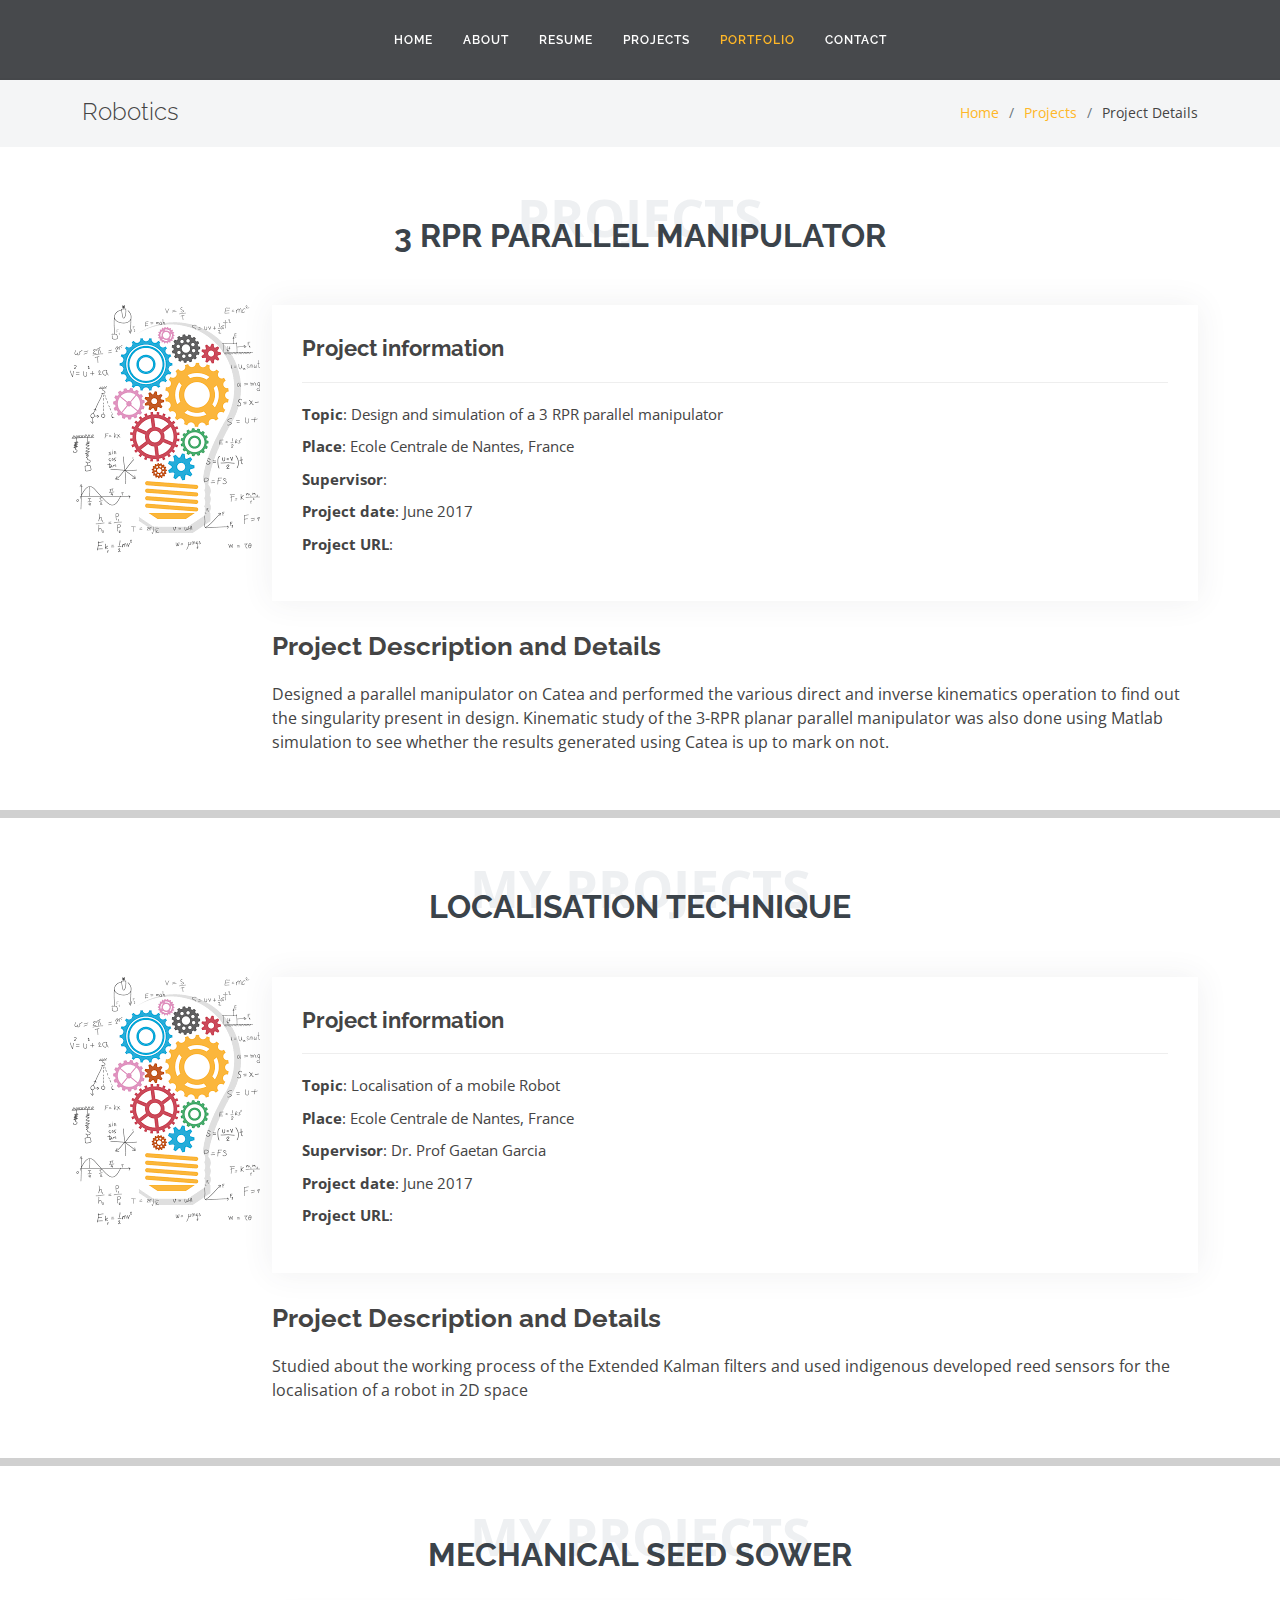
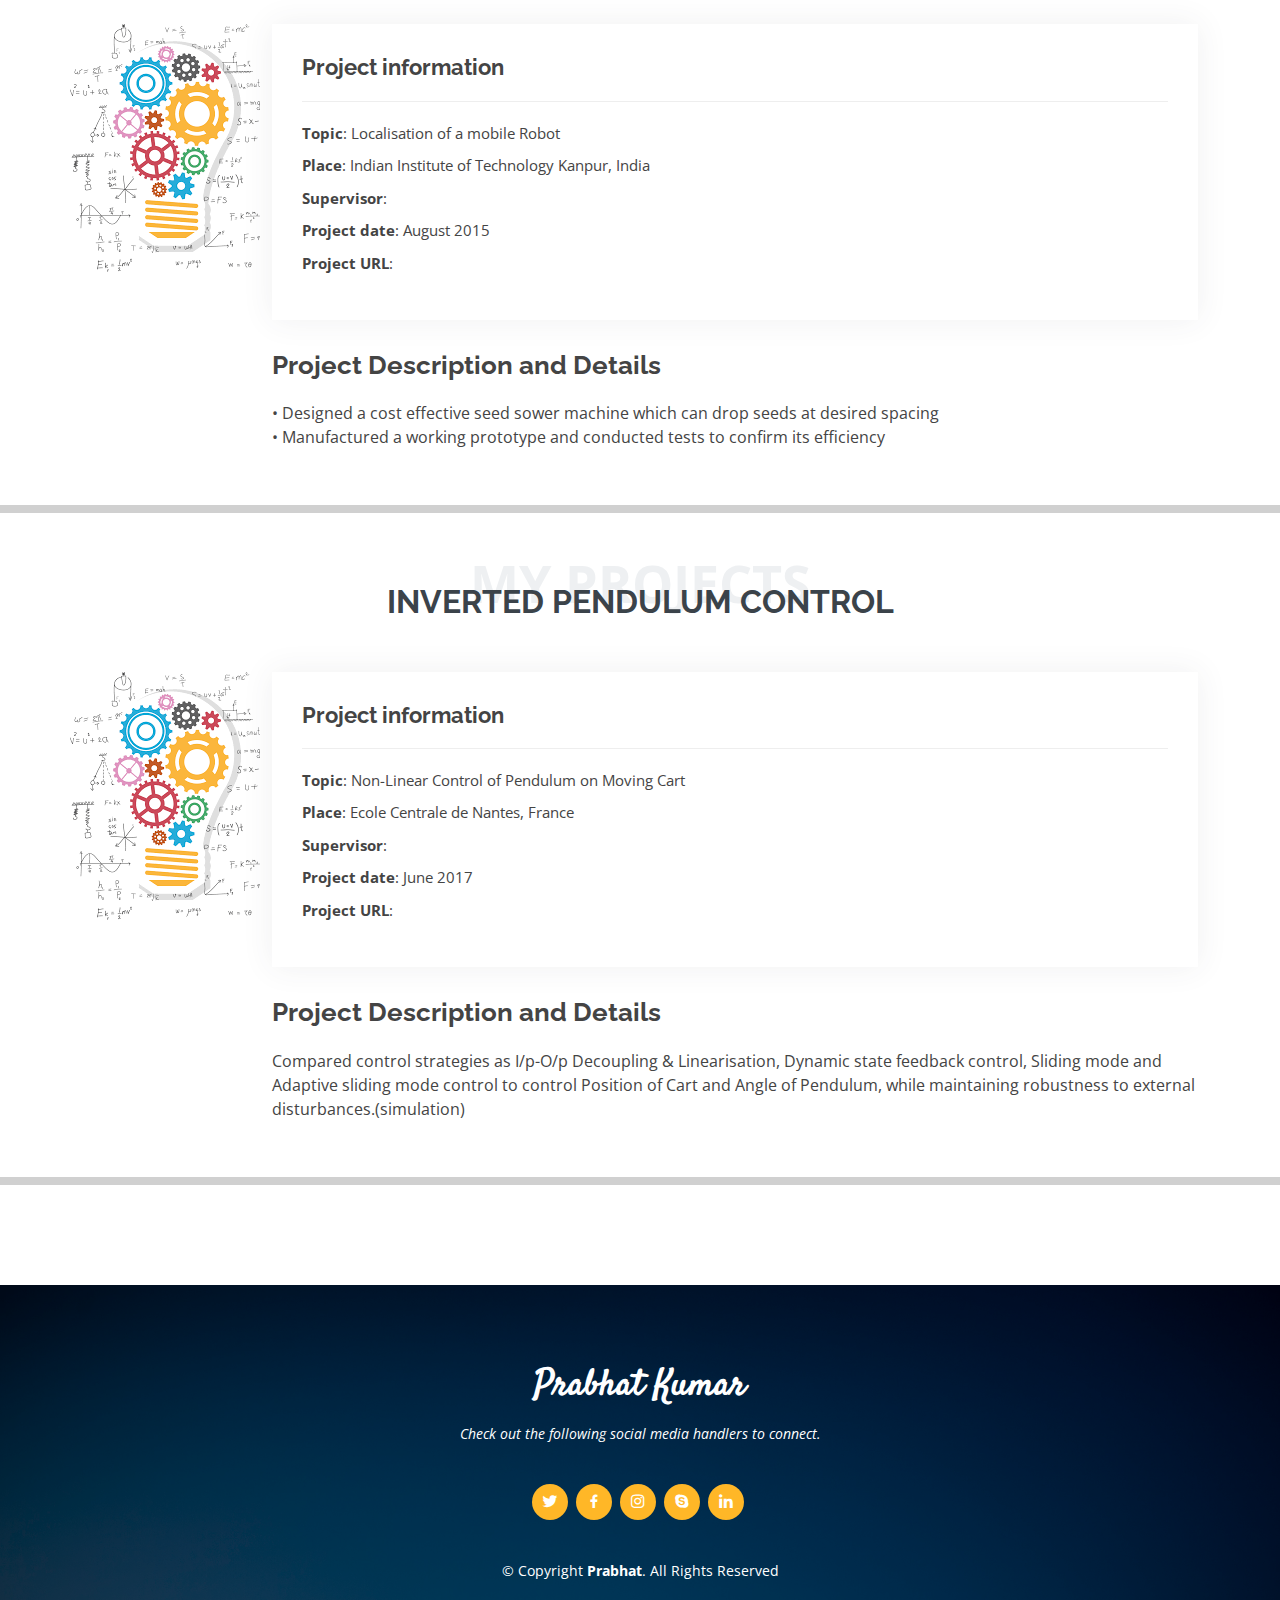
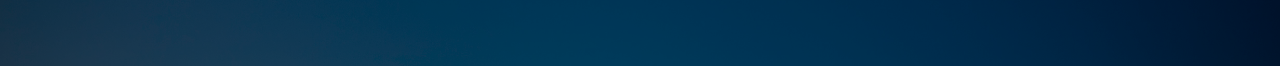
<file: robotics.html>
<!DOCTYPE html>
<html lang="en">

<head>
  <meta charset="utf-8">
  <meta content="width=device-width, initial-scale=1.0" name="viewport">

  <title>Portfolio Details </title>
  <meta content="" name="description">
  <meta content="" name="keywords">

  <!-- Favicons -->
  <link href="assets/img/favicon.png" rel="icon">
  <link href="assets/img/apple-touch-icon.png" rel="apple-touch-icon">

  <!-- Google Fonts -->
  <link href="https://fonts.googleapis.com/css?family=Open+Sans:300,300i,400,400i,600,600i,700,700i|Raleway:300,300i,400,400i,500,500i,600,600i,700,700i|Satisfy" rel="stylesheet">

  <!-- Vendor CSS Files -->
  <link href="assets/vendor/bootstrap/css/bootstrap.min.css" rel="stylesheet">
  <link href="assets/vendor/bootstrap-icons/bootstrap-icons.css" rel="stylesheet">
  <link href="assets/vendor/boxicons/css/boxicons.min.css" rel="stylesheet">
  <link href="assets/vendor/glightbox/css/glightbox.min.css" rel="stylesheet">
  <link href="assets/vendor/swiper/swiper-bundle.min.css" rel="stylesheet">

  <!-- Template Main CSS File -->
  <link href="assets/css/style.css" rel="stylesheet">

  <!-- =======================================================
  * Template Name: Laura - v4.7.0
  * Template URL: https://bootstrapmade.com/laura-free-creative-bootstrap-theme/
  * Author: BootstrapMade.com
  * License: https://bootstrapmade.com/license/
  ======================================================== -->
</head>

<body>

  <!-- ======= Header ======= -->
  <header id="header" class="fixed-top d-flex justify-content-center align-items-center ">

    <nav id="navbar" class="navbar">
      <ul>
        <li><a class="nav-link scrollto " href="index.html#hero">Home</a></li>
        <li><a class="nav-link scrollto" href="index.html#about">About</a></li>
        <li><a class="nav-link scrollto" href="index.html#resume">Resume</a></li>
        <li><a class="nav-link scrollto" href="index.html#services">Projects</a></li>
        <li><a class="nav-link scrollto active" href="index.html#portfolio">Portfolio</a></li>
        <!--<li class="dropdown"><a href="#"><span>Drop Down</span> <i class="bi bi-chevron-down"></i></a>
          <ul>
            <li><a href="#">Drop Down 1</a></li>
            <li class="dropdown"><a href="#"><span>Deep Drop Down</span> <i class="bi bi-chevron-right"></i></a>
              <ul>
                <li><a href="#">Deep Drop Down 1</a></li>
                <li><a href="#">Deep Drop Down 2</a></li>
                <li><a href="#">Deep Drop Down 3</a></li>
                <li><a href="#">Deep Drop Down 4</a></li>
                <li><a href="#">Deep Drop Down 5</a></li>
              </ul>
            </li>
            <li><a href="#">Drop Down 2</a></li>
            <li><a href="#">Drop Down 3</a></li>
            <li><a href="#">Drop Down 4</a></li>
          </ul>
        </li> -->
        <li><a class="nav-link scrollto" href="index.html#contact">Contact</a></li>
      </ul>
      <i class="bi bi-list mobile-nav-toggle"></i>
    </nav><!-- .navbar -->

  </header><!-- End Header -->

  <main id="main">

    <!-- ======= Breadcrumbs Section ======= -->
    <section class="breadcrumbs">
      <div class="container">

        <div class="d-flex justify-content-between align-items-center">
          <h2>Robotics</h2>
          <ol>
            <li><a href="index.html">Home</a></li>
            <li><a href="index.html#services">Projects</a></li>
            <li>Project Details</li>
          </ol>
        </div>

      </div>
    </section><!-- Breadcrumbs Section -->

    <!-- ======= Portfolio Details Section ======= -->
    <section id="portfolio-details" class="portfolio-details">
      <div class="section-title">
        <span>Projects</span>
        <h2>3 RPR parallel manipulator</h2>
        <h5></h5>
      </div>
      <div class="container">

        <div class="row gy-4">

          <!--<div class="col-lg-2">
            <div class="portfolio-details-slider swiper">
              <div class="swiper-wrapper align-items-center">

                <div class="swiper-slide">
                  <img src="assets/img/portfolio/portfolio-details-1.jpg" alt="">
                </div>

                <div class="swiper-slide">
                  <img src="assets/img/portfolio/portfolio-details-2.jpg" alt="">
                </div>

                <div class="swiper-slide">
                  <img src="assets/img/portfolio/portfolio-details-3.jpg" alt="">
                </div>

              </div>
              <div class="swiper-pagination"></div>
            </div>
          </div> -->
          <div class="project1 col-lg-2 d-flex align-items-stretch justify-content-center "></div>
          <div class="col-lg-10">
            <div class="portfolio-info">
              <h3>Project information</h3>
              <ul>
                <li><strong>Topic</strong>: Design and simulation of a 3 RPR parallel manipulator </li>
                <li><strong>Place</strong>: Ecole Centrale de Nantes, France</li>
                <li><strong>Supervisor</strong>: </li>
                <li><strong>Project date</strong>: June 2017</li>
                <li><strong>Project URL</strong>: <a href="#"></a></li>
              </ul>
            </div>
            <div class="portfolio-description">
              <h2>Project Description and Details</h2>
              <p>
                Designed a parallel manipulator on Catea and performed the various direct and inverse kinematics operation to find out the singularity present in design. Kinematic study of the 3-RPR planar parallel manipulator was also done using Matlab simulation to see whether the results generated using Catea is up to mark on not. 
              </p>
            </div>
          </div>

        </div>

      </div>
      <br>
      <hr width="100%"
      size="10" color="orange" 
      noshade>
      <br>
      <!-- This could be a new section -->
       <!--=======================================-->
       <div class="section-title">
        <span>My Projects</span>
        <h2>Localisation Technique</h2>
        <p></p>
      </div>
      <div class="container">
        <div class="row gy-4">
          <div class="project1 col-lg-2 d-flex align-items-stretch justify-content-center "></div>
          <div class="col-lg-10">
            <div class="portfolio-info">
              <h3>Project information</h3>
              <ul>
                <li><strong>Topic</strong>: Localisation of a mobile Robot </li>
                <li><strong>Place</strong>: Ecole Centrale de Nantes, France</li>
                <li><strong>Supervisor</strong>: Dr. Prof Gaetan Garcia</li>
                <li><strong>Project date</strong>: June 2017</li>
                <li><strong>Project URL</strong>: <a href="#"></a></li>
              </ul>
            </div>
            <div class="portfolio-description">
              <h2>Project Description and Details</h2>
              <p>
                Studied about the working process of the Extended Kalman filters and used indigenous developed reed sensors for the localisation of a robot in 2D space
              </p>
            </div>
          </div>

        </div>

      </div>
      <br>    
        <hr width="100%"
        size="10" color="peru" 
        noshade>

        
      <br>
      <!--//========================================== -->
      <!-- ends here my new section-->
      <!-- This could be a new section -->
       <!--=======================================-->
       <div class="section-title">
        <span>My Projects</span>
        <h2>Mechanical Seed Sower</h2>
        <p></p>
      </div>
      <div class="container">
        <div class="row gy-4">
          <div class="project1 col-lg-2 d-flex align-items-stretch justify-content-center "></div>
          <div class="col-lg-10">
            <div class="portfolio-info">
              <h3>Project information</h3>
              <ul>
                <li><strong>Topic</strong>: Localisation of a mobile Robot </li>
                <li><strong>Place</strong>: Indian Institute of Technology Kanpur, India</li>
                <li><strong>Supervisor</strong>: </li>
                <li><strong>Project date</strong>: August 2015</li>
                <li><strong>Project URL</strong>: <a href="#"></a></li>
              </ul>
            </div>
            <div class="portfolio-description">
              <h2>Project Description and Details</h2>
              <p>
                • Designed a cost effective seed sower machine which can drop seeds at desired spacing <br>• Manufactured a working prototype and conducted tests to confirm its efficiency
              </p>
            </div>
          </div>

        </div>

      </div>
      <br>    
        <hr width="100%"
        size="10" color="peru" 
        noshade>
      <br>
      <!--//========================================== -->
      <!-- ends here my new section-->
      <!-- This could be a new section -->
       <!--=======================================-->
       <div class="section-title">
        <span>My Projects</span>
        <h2>Inverted Pendulum Control</h2>
        <p></p>
      </div>
      <div class="container">
        <div class="row gy-4">
          <div class="project1 col-lg-2 d-flex align-items-stretch justify-content-center "></div>
          <div class="col-lg-10">
            <div class="portfolio-info">
              <h3>Project information</h3>
              <ul>
                <li><strong>Topic</strong>: Non-Linear Control of Pendulum on Moving Cart </li>
                <li><strong>Place</strong>: Ecole Centrale de Nantes, France</li>
                <li><strong>Supervisor</strong>: </li>
                <li><strong>Project date</strong>: June 2017</li>
                <li><strong>Project URL</strong>: <a href="#"></a></li>
              </ul>
            </div>
            <div class="portfolio-description">
              <h2>Project Description and Details</h2>
              <p>
                Compared control strategies as I/p-O/p Decoupling & Linearisation, Dynamic state feedback control, Sliding mode and Adaptive sliding mode control to control Position of Cart and Angle of Pendulum, while maintaining robustness to external disturbances.(simulation)
              </p>
            </div>
          </div>

        </div>

      </div>
      <br>    
        <hr width="100%"
        size="10" color="peru" 
        noshade>
      <br>
      <!--//========================================== -->
      <!-- ends here my new section-->      
    </section><!-- End Portfolio Details Section -->

  </main><!-- End #main -->

  <!-- ======= Footer ======= -->
  <footer id="footer">
    <div class="container">
      <h3>Prabhat Kumar</h3>
      <p>Check out the following social media handlers to connect.</p>
      <div class="social-links">
        <a href="https://twitter.com/prabhat_kumar3" class="twitter"><i class="bx bxl-twitter"></i></a>
        <a href="https://www.facebook.com/prabhat.kumar.9216" class="facebook"><i class="bx bxl-facebook"></i></a>
        <a href="https://www.instagram.com/prabhat_kumar3/" class="instagram"><i class="bx bxl-instagram"></i></a>
        <a href="#" class="google-plus"><i class="bx bxl-skype"></i></a>
        <a href="https://www.linkedin.com/in/prabhat-kumar95/" class="linkedin"><i class="bx bxl-linkedin"></i></a>
      </div>
      <div class="copyright">
        &copy; Copyright <strong><span>Prabhat</span></strong>. All Rights Reserved
      </div>
      <div class="credits">
        <!-- All the links in the footer should remain intact. -->
        <!-- You can delete the links only if you purchased the pro version. -->
        <!-- Licensing information: https://bootstrapmade.com/license/ -->
        <!-- Purchase the pro version with working PHP/AJAX contact form: https://bootstrapmade.com/laura-free-creative-bootstrap-theme/ -->
        <!--Designed by <a href="https://bootstrapmade.com/">BootstrapMade</a>-->
      </div>
    </div>
  </footer><!-- End Footer -->

  <a href="#" class="back-to-top d-flex align-items-center justify-content-center"><i class="bi bi-arrow-up-short"></i></a>

  <!-- Vendor JS Files -->
  <script src="assets/vendor/purecounter/purecounter.js"></script>
  <script src="assets/vendor/bootstrap/js/bootstrap.bundle.min.js"></script>
  <script src="assets/vendor/glightbox/js/glightbox.min.js"></script>
  <script src="assets/vendor/isotope-layout/isotope.pkgd.min.js"></script>
  <script src="assets/vendor/swiper/swiper-bundle.min.js"></script>
  <script src="assets/vendor/waypoints/noframework.waypoints.js"></script>
  <script src="assets/vendor/php-email-form/validate.js"></script>

  <!-- Template Main JS File -->
  <script src="assets/js/main.js"></script>

</body>

</html>
</file>
<file: assets/css/style.css>
/**
* Template Name: Laura - v4.7.0
* Template URL: https://bootstrapmade.com/laura-free-creative-bootstrap-theme/
* Author: BootstrapMade.com
* License: https://bootstrapmade.com/license/
*/

/*--------------------------------------------------------------
# General
--------------------------------------------------------------*/
body {
  font-family: "Open Sans", sans-serif;
  color: #444444;
}

a {
  color: #ffb727;
  text-decoration: none;
}

a:hover {
  color: #ffc85a;
  text-decoration: none;
}

h1, h2, h3, h4, h5, h6 {
  font-family: "Raleway", sans-serif;
}

/*--------------------------------------------------------------
# Back to top button
--------------------------------------------------------------*/
.back-to-top {
  position: fixed;
  visibility: hidden;
  opacity: 0;
  right: 15px;
  bottom: 15px;
  z-index: 996;
  background: #ffb727;
  width: 40px;
  height: 40px;
  border-radius: 4px;
  transition: all 0.4s;
}
.back-to-top i {
  font-size: 28px;
  color: #fff;
  line-height: 0;
}
.back-to-top:hover {
  background: #ffc550;
  color: #fff;
}
.back-to-top.active {
  visibility: visible;
  opacity: 1;
}

/*--------------------------------------------------------------
# Header
--------------------------------------------------------------*/
#header {
  z-index: 997;
  transition: all 0.5s;
  height: 80px;
  background: rgba(25, 28, 31, 0.8);
}
#header.header-transparent {
  background: transparent;
}
#header.header-scrolled {
  height: 60px;
  background: rgba(25, 28, 31, 0.8);
}

/*--------------------------------------------------------------
# Navigation Menu
--------------------------------------------------------------*/
/**
* Desktop Navigation 
*/
.navbar {
  padding: 0;
}
.navbar ul {
  margin: 0;
  padding: 0;
  display: flex;
  list-style: none;
  align-items: center;
}
.navbar li {
  position: relative;
}
.navbar a, .navbar a:focus {
  display: flex;
  align-items: center;
  justify-content: space-between;
  padding: 10px 15px;
  color: #fff;
  white-space: nowrap;
  transition: 0.3s;
  font-size: 12px;
  font-family: "Raleway", sans-serif;
  text-transform: uppercase;
  font-weight: 600;
  letter-spacing: 1px;
}
.navbar a i, .navbar a:focus i {
  font-size: 12px;
  line-height: 0;
  margin-left: 5px;
}
.navbar a:hover, .navbar .active, .navbar .active:focus, .navbar li:hover > a {
  color: #ffb727;
}
.navbar .dropdown ul {
  display: block;
  position: absolute;
  left: 14px;
  top: calc(100% + 30px);
  margin: 0;
  padding: 10px 0;
  z-index: 99;
  opacity: 0;
  visibility: hidden;
  background: #fff;
  box-shadow: 0px 0px 30px rgba(127, 137, 161, 0.25);
  transition: 0.3s;
  border-radius: 4px;
}
.navbar .dropdown ul li {
  min-width: 200px;
}
.navbar .dropdown ul a {
  padding: 10px 20px;
  font-size: 14px;
  text-transform: none;
  font-weight: 400;
  color: #3b434a;
  letter-spacing: 1px;
}
.navbar .dropdown ul a i {
  font-size: 12px;
}
.navbar .dropdown ul a:hover, .navbar .dropdown ul .active:hover, .navbar .dropdown ul li:hover > a {
  color: #ffb727;
}
.navbar .dropdown:hover > ul {
  opacity: 1;
  top: 100%;
  visibility: visible;
}
.navbar .dropdown .dropdown ul {
  top: 0;
  left: calc(100% - 30px);
  visibility: hidden;
}
.navbar .dropdown .dropdown:hover > ul {
  opacity: 1;
  top: 0;
  left: 100%;
  visibility: visible;
}
@media (max-width: 1366px) {
  .navbar .dropdown .dropdown ul {
    left: -90%;
  }
  .navbar .dropdown .dropdown:hover > ul {
    left: -100%;
  }
}

/**
* Mobile Navigation 
*/
.mobile-nav-toggle {
  color: #fff;
  font-size: 28px;
  cursor: pointer;
  display: none;
  line-height: 0;
  transition: 0.5s;
}

@media (max-width: 991px) {
  .mobile-nav-toggle {
    display: block;
  }

  .navbar ul {
    display: none;
  }
}
.navbar-mobile {
  position: fixed;
  overflow: hidden;
  top: 0;
  right: 0;
  left: 0;
  bottom: 0;
  background: rgba(36, 41, 46, 0.9);
  transition: 0.3s;
  z-index: 999;
}
.navbar-mobile .mobile-nav-toggle {
  position: absolute;
  top: 15px;
  right: 15px;
}
.navbar-mobile ul {
  display: block;
  position: absolute;
  top: 55px;
  right: 15px;
  bottom: 15px;
  left: 15px;
  padding: 10px 0;
  border-radius: 10px;
  background-color: #fff;
  overflow-y: auto;
  transition: 0.3s;
}
.navbar-mobile a, .navbar-mobile a:focus {
  padding: 10px 20px;
  font-size: 14px;
  color: #3b434a;
}
.navbar-mobile a:hover, .navbar-mobile .active, .navbar-mobile li:hover > a {
  color: #ffb727;
}
.navbar-mobile .getstarted, .navbar-mobile .getstarted:focus {
  margin: 15px;
}
.navbar-mobile .dropdown ul {
  position: static;
  display: none;
  margin: 10px 20px;
  padding: 10px 0;
  z-index: 99;
  opacity: 1;
  visibility: visible;
  background: #fff;
  box-shadow: 0px 0px 30px rgba(127, 137, 161, 0.25);
}
.navbar-mobile .dropdown ul li {
  min-width: 200px;
}
.navbar-mobile .dropdown ul a {
  padding: 10px 20px;
}
.navbar-mobile .dropdown ul a i {
  font-size: 12px;
}
.navbar-mobile .dropdown ul a:hover, .navbar-mobile .dropdown ul .active:hover, .navbar-mobile .dropdown ul li:hover > a {
  color: #ffb727;
}
.navbar-mobile .dropdown > .dropdown-active {
  display: block;
}

/*--------------------------------------------------------------
# Hero Section
--------------------------------------------------------------*/
#hero {
  width: 100%;
  height: 100vh;
  background: url("../img/hero-bg.jpg") top right;
  background-size: cover;
  position: relative;
}
#hero:before {
  content: "";
  background: rgba(0, 0, 0, 0.65);
  position: absolute;
  bottom: 0;
  top: 0;
  left: 0;
  right: 0;
}
#hero .hero-container {
  position: absolute;
  bottom: 0;
  top: 0;
  left: 0;
  right: 0;
  display: flex;
  justify-content: center;
  align-items: center;
  flex-direction: column;
  padding: 0 15px;
}
#hero h1 {
  margin: 0 0 10px 0;
  font-size: 64px;
  font-family: "Satisfy", serif;
  color: #fff;
}
#hero h2 {
  color: #eee;
  margin-bottom: 50px;
  font-size: 13px;
  font-weight: 500;
  letter-spacing: 1px;
  text-transform: uppercase;
}
#hero .btn-scroll {
  transition: 0.4s;
  color: rgba(255, 255, 255, 0.6);
  animation: up-down 1s ease-in-out infinite alternate-reverse both;
}
#hero .btn-scroll i {
  font-size: 48px;
}
#hero .btn-scroll:hover {
  color: #ffb727;
}
@media (min-width: 1024px) {
  #hero {
    background-attachment: fixed;
  }
}
@media (max-width: 575px) {
  #hero h1 {
    font-size: 40px;
  }
  #hero h2 {
    text-align: center;
    margin-bottom: 30px;
  }
}

@-webkit-keyframes up-down {
  0% {
    transform: translateY(5px);
  }
  100% {
    transform: translateY(-5px);
  }
}

@keyframes up-down {
  0% {
    transform: translateY(5px);
  }
  100% {
    transform: translateY(-5px);
  }
}
/* My experiments here 
 span {
        display: inline-block;
        padding: 10px 20px;
      }
      .icon-green {
        color: green;
      }
      .icon-red {
        color: red;
      }
      .icon-large {
        font-size: 50px;
      }  */
/*--------------------------------------------------------------
# Sections General
--------------------------------------------------------------*/
section {
  padding: 60px 0;
}

.section-bg {
  background-color: white;
}

.section-title {
  text-align: center;
  padding: 30px 0;
  position: relative;
}
.section-title h2 {
  font-size: 32px;
  font-weight: 700;
  text-transform: uppercase;
  margin-bottom: 20px;
  padding-bottom: 0;
  color: #3b434a;
  position: relative;
  z-index: 2;
}
.section-title span {
  position: absolute;
  top: 30px;
  color: #eef0f2;
  left: 0;
  right: 0;
  z-index: 1;
  font-weight: 700;
  font-size: 52px;
  text-transform: uppercase;
  line-height: 0;
}
.section-title p {
  margin-bottom: 0;
  position: relative;
  z-index: 2;
}
@media (max-width: 575px) {
  .section-title h2 {
    font-size: 28px;
    margin-bottom: 15px;
  }
  .section-title span {
    font-size: 38px;
  }
}

/*--------------------------------------------------------------
# Breadcrumbs
--------------------------------------------------------------*/
.breadcrumbs {
  padding: 20px 0;
  background-color: #f4f5f6;
  min-height: 40px;
  margin-top: 78px;
}
@media (max-width: 992px) {
  .breadcrumbs {
    margin-top: 60px;
  }
}
.breadcrumbs h2 {
  font-size: 24px;
  font-weight: 300;
  margin: 0;
}
@media (max-width: 992px) {
  .breadcrumbs h2 {
    margin: 0 0 10px 0;
  }
}
.breadcrumbs ol {
  display: flex;
  flex-wrap: wrap;
  list-style: none;
  padding: 0;
  margin: 0;
  font-size: 14px;
}
.breadcrumbs ol li + li {
  padding-left: 10px;
}
.breadcrumbs ol li + li::before {
  display: inline-block;
  padding-right: 10px;
  color: #6c757d;
  content: "/";
}
@media (max-width: 768px) {
  .breadcrumbs .d-flex {
    display: block !important;
  }
  .breadcrumbs ol {
    display: block;
  }
  .breadcrumbs ol li {
    display: inline-block;
  }
}

/*--------------------------------------------------------------
# About Me
--------------------------------------------------------------*/
.about .content h3 {
  font-weight: 700;
  font-size: 26px;
  color: #3b434a;
  text-transform: uppercase;
}
.about .content ul {
  list-style: none;
  padding: 0;
}
.about .content ul li {
  margin-bottom: 20px;
  display: flex;
  align-items: center;
}
.about .content ul strong {
  margin-right: 10px;
}
.about .content ul i {
  font-size: 16px;
  margin-right: 5px;
  color: #ffb727;
  line-height: 0;
}
.about .content p:last-child {
  margin-bottom: 0;
}
.about .content .count-box {
  width: 100%;
}
.about .content .count-box i {
  display: block;
  font-size: 36px;
  color: #ffb727;
  float: left;
  line-height: 0;
}
.about .content .count-box span {
  font-size: 36px;
  line-height: 30px;
  display: block;
  font-weight: 700;
  color: #3b434a;
  margin-left: 50px;
}
.about .content .count-box p {
  padding: 15px 0 0 0;
  margin: 0 0 0 50px;
  font-family: "Raleway", sans-serif;
  font-size: 14px;
  color: #5d6a75;
}
.about .content .count-box a {
  font-weight: 600;
  display: block;
  margin-top: 20px;
  color: #5d6a75;
  font-size: 15px;
  font-family: "Satisfy", serif;
  transition: ease-in-out 0.3s;
}
.about .content .count-box a:hover {
  color: #82909c;
}
.about .image {
  background: url("../img/me.jpg") center center no-repeat;
  background-size: cover;
  min-height: 500px;
}
.project1 {
  background: url("../img/project1.png");
  background-size: auto;
  background-repeat: no-repeat;
}
.style11 {
	height: 6px;
	background: url(http://ibrahimjabbari.com/images/hr-11.png) repeat-x 0 0;
    border: 0;
}
.about .skills-content {
  margin-top: 30px;
}
.about .skills-content .progress {
  height: 60px;
  display: block;
  background: none;
  border-radius: 0;
}
.about .skills-content .progress .skill {
  padding: 10px 0;
  margin: 0 0 6px 0;
  text-transform: uppercase;
  display: block;
  font-weight: 700;
  font-family: "Raleway", sans-serif;
  color: #3b434a;
}
.about .skills-content .progress .skill .val {
  float: right;
  font-style: normal;
}
.about .skills-content .progress-bar-wrap {
  background: #e6e8eb;
}
.about .skills-content .progress-bar {
  width: 1px;
  height: 10px;
  transition: 0.9s;
  background-color: #ffb727;
}

/*--------------------------------------------------------------
# My Resume
--------------------------------------------------------------*/
.resume .resume-title {
  font-size: 26px;
  font-weight: 700;
  margin-top: 20px;
  margin-bottom: 20px;
  color: #3b434a;
}
.resume .resume-item {
  padding: 0 0 20px 20px;
  margin-top: -2px;
  border-left: 2px solid #82909c;
  position: relative;
}
.resume .resume-item h4 {
  line-height: 18px;
  font-size: 16px;
  font-weight: 700;
  text-transform: uppercase;
  color: #ffb727;
  margin-bottom: 10px;
}
.resume .resume-item h5 {
  font-size: 16px;
  background: #eef0f2;
  padding: 5px 15px;
  display: inline-block;
  font-weight: 600;
  margin-bottom: 10px;
}
.resume .resume-item ul {
  padding-left: 20px;
}
.resume .resume-item ul li {
  padding-bottom: 10px;
}
.resume .resume-item:last-child {
  padding-bottom: 0;
}
.resume .resume-item::before {
  content: "";
  position: absolute;
  width: 16px;
  height: 16px;
  border-radius: 50px;
  left: -9px;
  top: 0;
  background: #fff;
  border: 2px solid #82909c;
}

/*--------------------------------------------------------------
# My Services
--------------------------------------------------------------*/
.services .icon-box {
  padding: 30px;
  position: relative;
  overflow: hidden;
  background: #fff;
  box-shadow: 0 10px 29px 0 rgba(68, 88, 144, 0.1);
  transition: all 0.3s ease-in-out;
  text-align: center;
  border: 1px solid #fff;
}
.services .icon {
  margin: 0 auto 20px auto;
  padding-top: 17px;
  display: inline-block;
  text-align: center;
  border-radius: 50%;
  width: 72px;
  height: 72px;
  background: #fff4df;
}
.services .icon i {
  font-size: 36px;
  line-height: 1;
  color: #ffb727;
}
.services .title {
  font-weight: 700;
  margin-bottom: 15px;
  font-size: 18px;
}
.services .title a {
  color: #111;
  transition: 0.3s;
}
.services .description {
  font-size: 15px;
  line-height: 28px;
  margin-bottom: 0;
}
.services .icon-box:hover {
  border-color: #ffb727;
}
.services .icon-box:hover .title a {
  color: #ffb727;
}

/*--------------------------------------------------------------
# Testimonials
--------------------------------------------------------------*/
.testimonials {
  padding: 80px 0;
  background: url("../img/testimonials-bg.jpg") no-repeat;
  background-position: center center;
  background-size: cover;
  position: relative;
}
.testimonials::before {
  content: "";
  position: absolute;
  left: 0;
  right: 0;
  top: 0;
  bottom: 0;
  background: rgba(14, 16, 17, 0.7);
}
.testimonials .section-header {
  margin-bottom: 40px;
}
.testimonials .testimonials-carousel, .testimonials .testimonials-slider {
  overflow: hidden;
}
.testimonials .testimonial-item {
  text-align: center;
  color: #fff;
}
.testimonials .testimonial-item .testimonial-img {
  width: 100px;
  border-radius: 50%;
  border: 6px solid rgba(255, 255, 255, 0.15);
  margin: 0 auto;
}
.testimonials .testimonial-item h3 {
  font-size: 20px;
  font-weight: bold;
  margin: 10px 0 5px 0;
  color: #fff;
}
.testimonials .testimonial-item h4 {
  font-size: 14px;
  color: #ddd;
  margin: 0 0 15px 0;
}
.testimonials .testimonial-item .quote-icon-left, .testimonials .testimonial-item .quote-icon-right {
  color: rgba(255, 255, 255, 0.4);
  font-size: 26px;
}
.testimonials .testimonial-item .quote-icon-left {
  display: inline-block;
  left: -5px;
  position: relative;
}
.testimonials .testimonial-item .quote-icon-right {
  display: inline-block;
  right: -5px;
  position: relative;
  top: 10px;
}
.testimonials .testimonial-item p {
  font-style: italic;
  margin: 0 auto 15px auto;
  color: #eee;
}
.testimonials .swiper-pagination {
  margin-top: 20px;
  position: relative;
}
.testimonials .swiper-pagination .swiper-pagination-bullet {
  width: 12px;
  height: 12px;
  opacity: 1;
  background-color: rgba(255, 255, 255, 0.4);
}
.testimonials .swiper-pagination .swiper-pagination-bullet-active {
  background-color: #ffb727;
}
@media (min-width: 992px) {
  .testimonials .testimonial-item p {
    width: 80%;
  }
}

/*--------------------------------------------------------------
# My Portfolio
--------------------------------------------------------------*/
.portfolio #portfolio-flters {
  list-style: none;
  margin-bottom: 20px;
}
.portfolio #portfolio-flters li {
  cursor: pointer;
  display: inline-block;
  margin: 0 10px 10px 10px;
  font-size: 15px;
  font-weight: 600;
  line-height: 1;
  padding: 7px 10px;
  text-transform: uppercase;
  color: #444444;
  transition: all 0.3s ease-in-out;
  border: 2px solid #fff;
}
.portfolio #portfolio-flters li:hover, .portfolio #portfolio-flters li.filter-active {
  color: #f3a200;
  border-color: #ffb727;
}
.portfolio .portfolio-item {
  margin-bottom: 30px;
}
.portfolio .portfolio-item .portfolio-img {
  overflow: hidden;
}
.portfolio .portfolio-item .portfolio-img img {
  transition: all 0.8s ease-in-out;
}
.portfolio .portfolio-item .portfolio-info {
  opacity: 0;
  position: absolute;
  left: 15px;
  bottom: 0;
  z-index: 3;
  right: 15px;
  transition: all ease-in-out 0.3s;
  background: rgba(0, 0, 0, 0.5);
  padding: 10px 15px;
}
.portfolio .portfolio-item .portfolio-info h4 {
  font-size: 18px;
  color: #fff;
  font-weight: 600;
  color: #fff;
  margin-bottom: 0px;
}
.portfolio .portfolio-item .portfolio-info p {
  color: rgba(255, 255, 255, 0.8);
  font-size: 14px;
  margin-bottom: 0;
}
.portfolio .portfolio-item .portfolio-info .preview-link, .portfolio .portfolio-item .portfolio-info .details-link {
  position: absolute;
  right: 40px;
  font-size: 24px;
  top: calc(50% - 18px);
  color: #fff;
  transition: 0.3s;
}
.portfolio .portfolio-item .portfolio-info .preview-link:hover, .portfolio .portfolio-item .portfolio-info .details-link:hover {
  color: #ffc041;
}
.portfolio .portfolio-item .portfolio-info .details-link {
  right: 10px;
}
.portfolio .portfolio-item:hover .portfolio-img img {
  transform: scale(1.2);
}
.portfolio .portfolio-item:hover .portfolio-info {
  opacity: 1;
}

/*--------------------------------------------------------------
# Portfolio Details
--------------------------------------------------------------*/
.portfolio-details {
  padding-top: 40px;
}
.portfolio-details .portfolio-details-slider img {
  width: 100%;
}
.portfolio-details .portfolio-details-slider .swiper-pagination {
  margin-top: 20px;
  position: relative;
}
.portfolio-details .portfolio-details-slider .swiper-pagination .swiper-pagination-bullet {
  width: 12px;
  height: 12px;
  background-color: #fff;
  opacity: 1;
  border: 1px solid #ffb727;
}
.portfolio-details .portfolio-details-slider .swiper-pagination .swiper-pagination-bullet-active {
  background-color: #ffb727;
}
.portfolio-details .portfolio-info {
  padding: 30px;
  box-shadow: 0px 0 30px rgba(59, 67, 74, 0.08);
}
.portfolio-details .portfolio-info h3 {
  font-size: 22px;
  font-weight: 700;
  margin-bottom: 20px;
  padding-bottom: 20px;
  border-bottom: 1px solid #eee;
}
.portfolio-details .portfolio-info ul {
  list-style: none;
  padding: 0;
  font-size: 15px;
}
.portfolio-details .portfolio-info ul li + li {
  margin-top: 10px;
}
.portfolio-details .portfolio-description {
  padding-top: 30px;
}
.portfolio-details .portfolio-description h2 {
  font-size: 26px;
  font-weight: 700;
  margin-bottom: 20px;
}
.portfolio-details .portfolio-description p {
  padding: 0;
}

/*--------------------------------------------------------------
# Pricing
--------------------------------------------------------------*/
.pricing .box {
  padding: 20px;
  background: #fff;
  text-align: center;
  box-shadow: 0px 0px 4px rgba(0, 0, 0, 0.12);
  border-radius: 5px;
  position: relative;
  overflow: hidden;
}
.pricing h3 {
  font-weight: 400;
  margin: -20px -20px 20px -20px;
  padding: 20px 15px;
  font-size: 16px;
  font-weight: 600;
  color: #777777;
  background: #f8f8f8;
}
.pricing h4 {
  font-size: 36px;
  color: #ffb727;
  font-weight: 600;
  font-family: "Open Sans", sans-serif;
  margin-bottom: 20px;
}
.pricing h4 sup {
  font-size: 20px;
  top: -12px;
  left: -3px;
}
.pricing h4 span {
  color: #bababa;
  font-size: 16px;
  font-weight: 300;
}
.pricing ul {
  padding: 0;
  list-style: none;
  color: #444444;
  text-align: center;
  line-height: 20px;
  font-size: 14px;
}
.pricing ul li {
  padding-bottom: 16px;
}
.pricing ul i {
  color: #ffb727;
  font-size: 18px;
  padding-right: 4px;
}
.pricing ul .na {
  color: #ccc;
  text-decoration: line-through;
}
.pricing .btn-wrap {
  margin: 20px -20px -20px -20px;
  padding: 20px 15px;
  background: #f8f8f8;
  text-align: center;
}
.pricing .btn-buy {
  background: #ffb727;
  display: inline-block;
  padding: 8px 35px;
  border-radius: 4px;
  color: #fff;
  transition: none;
  font-size: 14px;
  font-weight: 400;
  font-family: "Raleway", sans-serif;
  font-weight: 600;
  transition: 0.3s;
}
.pricing .btn-buy:hover {
  background: #ffc85a;
}
.pricing .featured h3 {
  color: #fff;
  background: #ffb727;
}
.pricing .advanced {
  width: 200px;
  position: absolute;
  top: 18px;
  right: -68px;
  transform: rotate(45deg);
  z-index: 1;
  font-size: 14px;
  padding: 1px 0 3px 0;
  background: #ffb727;
  color: #fff;
}

/*--------------------------------------------------------------
# Contact Me
--------------------------------------------------------------*/
.contact .info-box {
  color: #444444;
  text-align: center;
  box-shadow: 0 0 30px rgba(214, 215, 216, 0.6);
  padding: 20px 0 30px 0;
}
.contact .info-box i.bx {
  font-size: 24px;
  color: #ffb727;
  border-radius: 50%;
  padding: 15px;
  background: #fff6e4;
}
.contact .info-box h3 {
  font-size: 20px;
  color: #777777;
  font-weight: 700;
  margin: 10px 0;
}
.contact .info-box p {
  padding: 0;
  line-height: 24px;
  font-size: 14px;
  margin-bottom: 0;
}
.contact .social-links {
  margin-top: 15px;
  display: flex;
  justify-content: center;
}
.contact .social-links a {
  font-size: 18px;
  display: inline-block;
  color: #687683;
  line-height: 1;
  margin: 0 8px;
  transition: 0.3s;
  padding: 14px;
  border-radius: 50px;
  border: 1px solid #dde1e4;
}
.contact .social-links a:hover {
  color: #fff;
  border-color: #ffb727;
  background: #ffb727;
}
.contact .php-email-form {
  box-shadow: 0 0 30px rgba(214, 215, 216, 0.6);
  padding: 27px;
}
.contact .php-email-form .validate {
  display: none;
  color: red;
  margin: 0 0 15px 0;
  font-weight: 400;
  font-size: 13px;
}
.contact .php-email-form .error-message {
  display: none;
  color: #fff;
  background: #ed3c0d;
  text-align: left;
  padding: 15px;
  font-weight: 600;
}
.contact .php-email-form .error-message br + br {
  margin-top: 25px;
}
.contact .php-email-form .sent-message {
  display: none;
  color: #fff;
  background: #18d26e;
  text-align: center;
  padding: 15px;
  font-weight: 600;
}
.contact .php-email-form .loading {
  display: none;
  background: #fff;
  text-align: center;
  padding: 15px;
}
.contact .php-email-form .loading:before {
  content: "";
  display: inline-block;
  border-radius: 50%;
  width: 24px;
  height: 24px;
  margin: 0 10px -6px 0;
  border: 3px solid #18d26e;
  border-top-color: #eee;
  -webkit-animation: animate-loading 1s linear infinite;
  animation: animate-loading 1s linear infinite;
}
.contact .php-email-form input, .contact .php-email-form textarea {
  border-radius: 0;
  box-shadow: none;
  font-size: 14px;
}
.contact .php-email-form input::focus, .contact .php-email-form textarea::focus {
  background-color: #ffb727;
}
.contact .php-email-form input {
  padding: 10px 15px;
}
.contact .php-email-form textarea {
  padding: 12px 15px;
}
.contact .php-email-form button[type=submit] {
  background: #ffb727;
  border: 0;
  padding: 10px 24px;
  color: #fff;
  transition: 0.4s;
  border-radius: 5px;
}
.contact .php-email-form button[type=submit]:hover {
  background: #ffc85a;
}
@-webkit-keyframes animate-loading {
  0% {
    transform: rotate(0deg);
  }
  100% {
    transform: rotate(360deg);
  }
}
@keyframes animate-loading {
  0% {
    transform: rotate(0deg);
  }
  100% {
    transform: rotate(360deg);
  }
}

/*--------------------------------------------------------------
# Footer
--------------------------------------------------------------*/
#footer {
  background: url("../img/footer-bg.jpg") top center no-repeat;
  background-size: cover;
  color: #fff;
  font-size: 14px;
  text-align: center;
  padding: 80px 0;
  position: relative;
}
#footer::before {
  content: "";
  position: absolute;
  left: 0;
  right: 0;
  top: 0;
  bottom: 0;
  background: rgba(0, 0, 0, 0.6);
}
#footer .container {
  position: relative;
}
#footer h3 {
  font-size: 36px;
  font-weight: 700;
  color: #fff;
  position: relative;
  font-family: "Satisfy", serif;
  padding: 0;
  margin: 0 0 15px 0;
}
#footer p {
  font-size: 15;
  font-style: italic;
  padding: 0;
  margin: 0 0 40px 0;
}
#footer .social-links {
  margin: 0 0 40px 0;
}
#footer .social-links a {
  font-size: 18px;
  display: inline-block;
  background: #ffb727;
  color: #fff;
  line-height: 1;
  padding: 8px 0;
  margin-right: 4px;
  border-radius: 50%;
  text-align: center;
  width: 36px;
  height: 36px;
  transition: 0.3s;
}
#footer .social-links a:hover {
  background: #f3a200;
  color: #fff;
  text-decoration: none;
}
#footer .copyright {
  margin: 0 0 5px 0;
}
#footer .credits {
  font-size: 13px;
}
</file>
